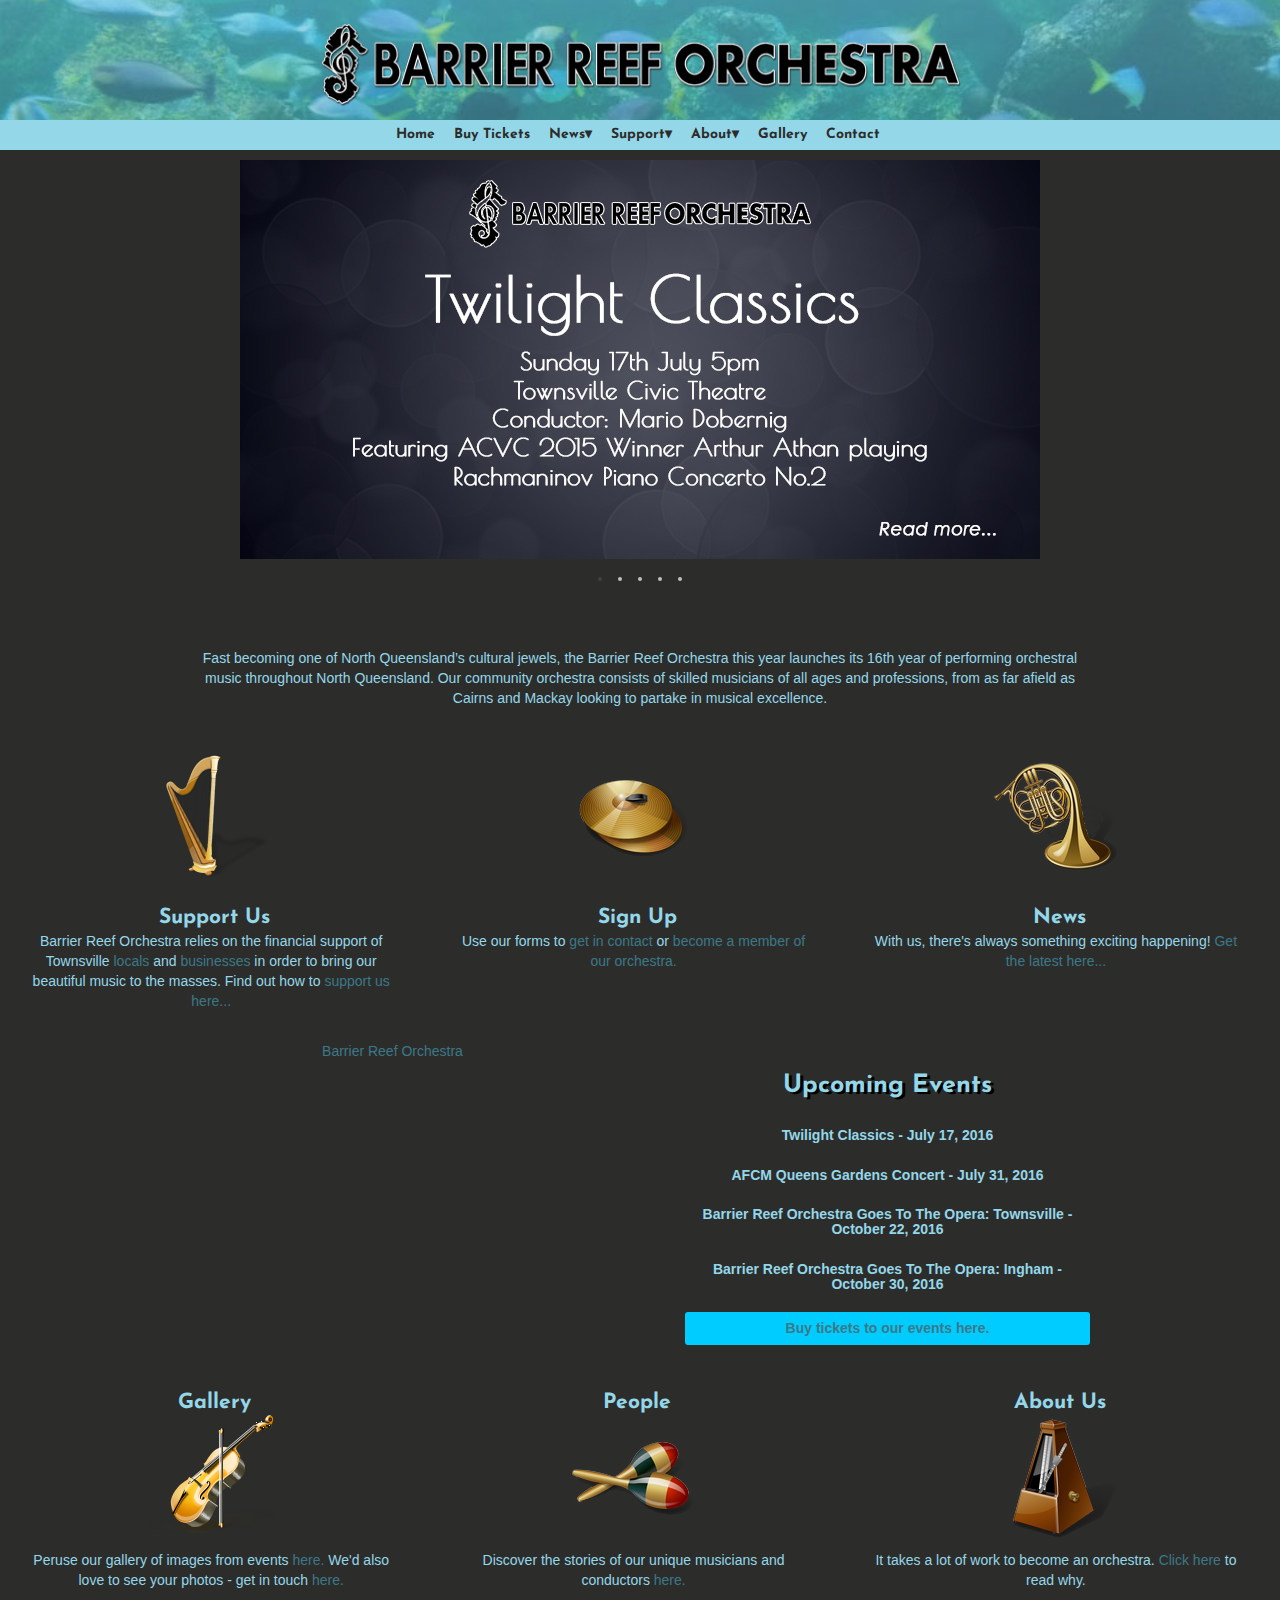
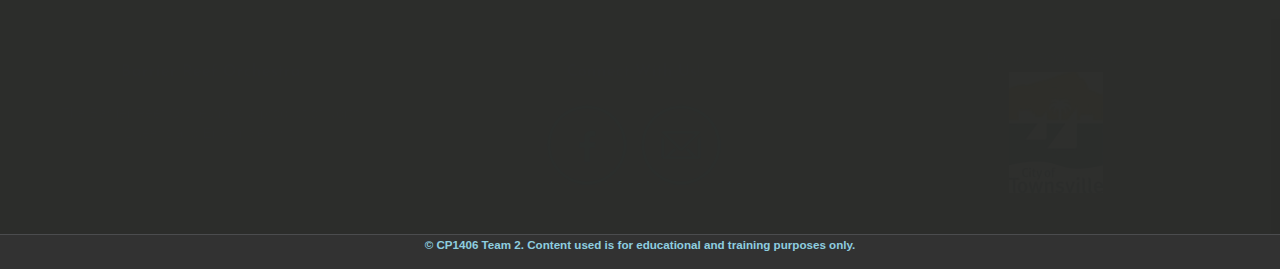
<file: index.html>
<!DOCTYPE html>
<html xmlns="http://www.w3.org/1999/xhtml">

<!-- Begin head  -->
<head>
<meta http-equiv="Content-Type" content="text/html; charset=utf-8" />
<meta name="viewport" content="width=device-width, initial-scale=1.0" />
<title>Barrier Reef Orchestra: Home</title>

<!-- Begin stylesheets -->
<link rel="stylesheet" href="js/blueberry.css" />
<style type="text/css"></style>
<link rel="stylesheet" href="styles.css" />
<style type="text/css"></style>
<link rel="stylesheet" href="layout.css" />
<style type="text/css"></style>
<!-- End stylesheets -->

<!-- Begin scripts -->
<script src="js/jquery-2.2.3.min.js" type="text/javascript"></script>
<script src="js/jquery.blueberry.js" type="text/javascript"></script>
<script type="text/javascript">
$(window).load(function() {
	$('.blueberry').blueberry();
});
</script>
<!-- End scripts -->

</head>
<!-- End head  -->

<!-- Begin body -->
<body>

<!-- Begin header -->
<div id="header"><a href="#" id="logo"></a></div>
<!-- End header --> 

<!-- Begin navigation bar -->
<div id="nav"> <span class="nav-btn"></span>
  <ul class="nav">
    <li><a href="index.html">Home</a></li>
    <li><a href="https://whatson.townsville.qld.gov.au/categories/ticketshop" target="_blank">Buy Tickets</a></li>
    <li><a class="has-sub">News&#x25BE;</a>
      <ul>
        <li><a href="news.html">Upcoming Events</a></li>
        <li><a href="news.html#past_events">Past Events</a></li>
        <li><a href="news.html#presidents_report">President's Report</a></li>
        <li><a href="news.html#newsletters">Newsletters</a></li>
      </ul>
    </li>
    <li><a class="has-sub">Support&#x25BE;</a>
      <ul>
        <li><a href="supporters.html#you_can_help">Become A Donor</a></li>
        <li><a href="supporters.html#benefactors">Our Benefactors</a></li>
        <li><a href="supporters.html#sponsors">Our Sponsors</a></li>
        <li><a href="membership.html">Join Our Orchestra</a></li>
      </ul>
    </li>
    <li><a class="has-sub">About&#x25BE;</a>
      <ul>
        <li><a href="people.html#special_guests">Special Guests</a></li>
        <li><a href="people.html#life_members">Life Members</a></li>
        <li><a href="about.html#history">History</a></li>
        <li><a href="about.html#committee">Committee</a></li>
        <li><a href="about.html#rules">Rules</a></li>
        <li><a href="about.html#repertoire">Repertoire</a></li>
      </ul>
    </li>
    <li><a href="gallery.html">Gallery</a></li>
    <li><a href="contact.html">Contact</a></li>
    <li>
      <div class="fb-like" data-href="https://developers.facebook.com/docs/plugins/" data-layout="button" data-action="like" data-show-faces="true" data-share="false"></div>
    </li>
  </ul>
</div>
<script type="text/javascript">
$('.has-sub').click( function(e) {
    e.preventDefault();
    $(this).parent().toggleClass('tap');
});
$('span.nav-btn').click(function () {
	$('ul.nav').toggle();
});
$(window).resize(function () {
	if ( $(window).width() > 478 ) {
		$('ul.nav').removeAttr('style');
	}
});
</script>

<!-- Begin Facebook js code -->
<div id="fb-root"></div>
<script>(function(d, s, id) {
  var js, fjs = d.getElementsByTagName(s)[0];
  if (d.getElementById(id)) return;
  js = d.createElement(s); js.id = id;
  js.src = "//connect.facebook.net/en_GB/sdk.js#xfbml=1&version=v2.6";
  fjs.parentNode.insertBefore(js, fjs);
}(document, 'script', 'facebook-jssdk'));</script>
<!-- End Facebook js code --> 

<!-- End navigation bar --> 

<!-- Begin slider -->
<div id="doc">
  <div id="content">
    <div class="blueberry">
      <ul class="slides">
        <li><a href="https://whatson.townsville.qld.gov.au/categories/ticketshop" target="_blank"><img src="images/slider6.jpg" alt="Twilight Classics Advertisement" /></a></li>
        <li><img src="images/slider2.jpg" alt="Image of orchestra conductor"/></li>
        <li><a href="supporters.html"><img src="images/slider7.jpg" alt="Thank You For Your Support"/></a></li>
        <li><img src="images/slider4.jpg" alt="Image of orchestra" /></li>
        <li><a href="news.html"><img src="images/slider5.jpg" alt="Introducing Bronwynn Douglass"/></a></li>
      </ul>
    </div>
  </div>
</div>
<!-- End slider -->
<div class="centered_div">
<p>Fast becoming one of North Queensland’s cultural jewels, the Barrier Reef Orchestra this year launches its 16th year of performing orchestral music throughout North Queensland. Our community orchestra consists of skilled musicians of all ages and professions, from as far afield as Cairns and Mackay looking to partake in musical excellence.</p>
</div>

<!-- Begin first section -->
<div class="section"> <img src="images/harp.png" alt="Harp" /> <!-- image obtained from https://www.iconfinder.com/Eggsplode -->
  <h2>Support Us</h2>
  <p>Barrier Reef Orchestra relies on the financial support of Townsville <a href="supporters.html#benefactors">locals</a> and <a href="supporters.html#sponsors">businesses</a> in order to bring our beautiful music to the masses. Find out how to <a href="supporters.html">support us here...</a></p>
</div>
<div class="section"> <img src="images/cymbals.png" alt="Cymbals" /> <!-- image obtained from https://www.iconfinder.com/Eggsplode -->
  <h2>Sign Up</h2>
  <p>Use our forms to <a href="contact.html">get in contact</a> or <a href="membership.html">become a member of our orchestra.</a></p>
</div>
<div class="section"> <img src="images/horn.png" alt="Horn" /> <!-- image obtained from https://www.iconfinder.com/Eggsplode -->
  <h2>News</h2>
  <p>With us, there's always something exciting happening! <a href="news.html">Get the latest here...</a></p>
</div>
<!-- End first section -->

<div class="clear"></div>

<!-- Begin second section -->
<div class="main"> 
 <div class="aside">
    <div class="fb-page" data-href="https://www.facebook.com/nqorchestra/" data-tabs="timeline" data-width="478" data-small-header="false" data-adapt-container-width="true" data-hide-cover="false" data-show-facepile="true">
      <div class="fb-xfbml-parse-ignore">
        <blockquote cite="https://www.facebook.com/nqorchestra/"> <a href="https://www.facebook.com/nqorchestra/">Barrier Reef Orchestra</a></blockquote>
      </div>
    </div>
  </div>
  <div class="article">
    <h1>Upcoming Events</h1>
    <ul class="events">
      <li>
        <h4>Twilight Classics - July 17, 2016</h4>
      </li>
      <li></li>
      <li>
        <h4>AFCM Queens Gardens Concert - July 31, 2016</h4>
      </li>
      <li></li>
      <li>
        <h4>Barrier Reef Orchestra Goes To The Opera: Townsville - October 22, 2016</h4>
      </li>
      <li></li>
      <li>
        <h4>Barrier Reef Orchestra Goes To The Opera: Ingham - October 30, 2016</h4>
      </li>
      <li></li>
      <li>
        <div class="block_text">
          <h4><a href="https://whatson.townsville.qld.gov.au/categories/ticketshop">Buy tickets to our events here.</a></h4>
        </div>
      </li>
    </ul>
  </div>
</div>
<!-- End second section -->

<div class="clear"></div>

<!-- Begin third section -->
<div class="section">
  <h2>Gallery</h2>
  <img src="images/violin.png" alt="Violin" /> <!-- image obtained from https://www.iconfinder.com/Eggsplode -->
  <p>Peruse our gallery of images from events <a href="gallery.html">here.</a> We'd also love to see your photos - get in touch <a href="contact.html">here.</a></p>
</div>
<div class="section">
  <h2>People</h2>
  <img src="images/maracas.png" alt="Maracas" /> <!-- image obtained from https://www.iconfinder.com/Eggsplode -->
  <p>Discover the stories of our unique musicians and conductors <a href="people.html">here.</a></p>
</div>
<div class="section">
  <h2>About Us</h2>
  <img src="images/metronome.png" alt="Metronome" /> <!-- image obtained from https://www.iconfinder.com/Eggsplode -->
  <p>It takes a lot of work to become an orchestra. <a href="about.html">Click here</a> to read why.</p>
</div>
<!-- End third section --> 

<!-- Begin Footer -->
<div class="footer">
  <div class="section">
    <h3><b>Barrier Reef Orchestra</b></h3>
    <p>The Barrier Reef Orchestra is a product of North Queensland Ensembles Inc.<br/>
    </p>
  </div>
  <div class="section">
    <h3>Connect With Us!</h3>
    <ul class="social">
      <li><a href="https://www.facebook.com/nqorchestra/"><img src="images/facebook.png" alt="Facebook" /></a></li>
      <!-- image obtained from https://www.iconfinder.com/Eggsplode -->
      <li><a href="mailto:brotownsville@gmail.com?subject=Website%20Enquiry"><img src="images/mail.png" alt="email" /></a></li>
      <!-- image obtained from https://www.iconfinder.com/Eggsplode -->
    </ul>
  </div>
  <div class="section">
    <p>Proudly Sponsored by</p>
    <a href="https://www.townsville.qld.gov.au/"><img src="images/tcc_logo.jpg" alt="Townsville City Council"/></a> </div>
</div>
<div class="footer_second">
  <h5>&copy; CP1406 Team 2. Content used is for educational and training purposes only.</h5>

</div>
<!-- End Footer --> 
<a href="#" class="back-to-top">Back to Top</a>
<script>
	$(document).ready(function() {
		// Show or hide the sticky footer button
		$(window).scroll(function() {
			if ($(this).scrollTop() > 200) {
				$('.back-to-top').fadeIn(200);
			} else {
				$('.back-to-top').fadeOut(200);
			}
		});
		
		// Animate the scroll to top
		$('.back-to-top').click(function(event) {
			event.preventDefault();
			
			$('html, body').animate({scrollTop: 0}, 300)
		})
	});
</script>
</body>
<!-- End body -->

</html>
</file>
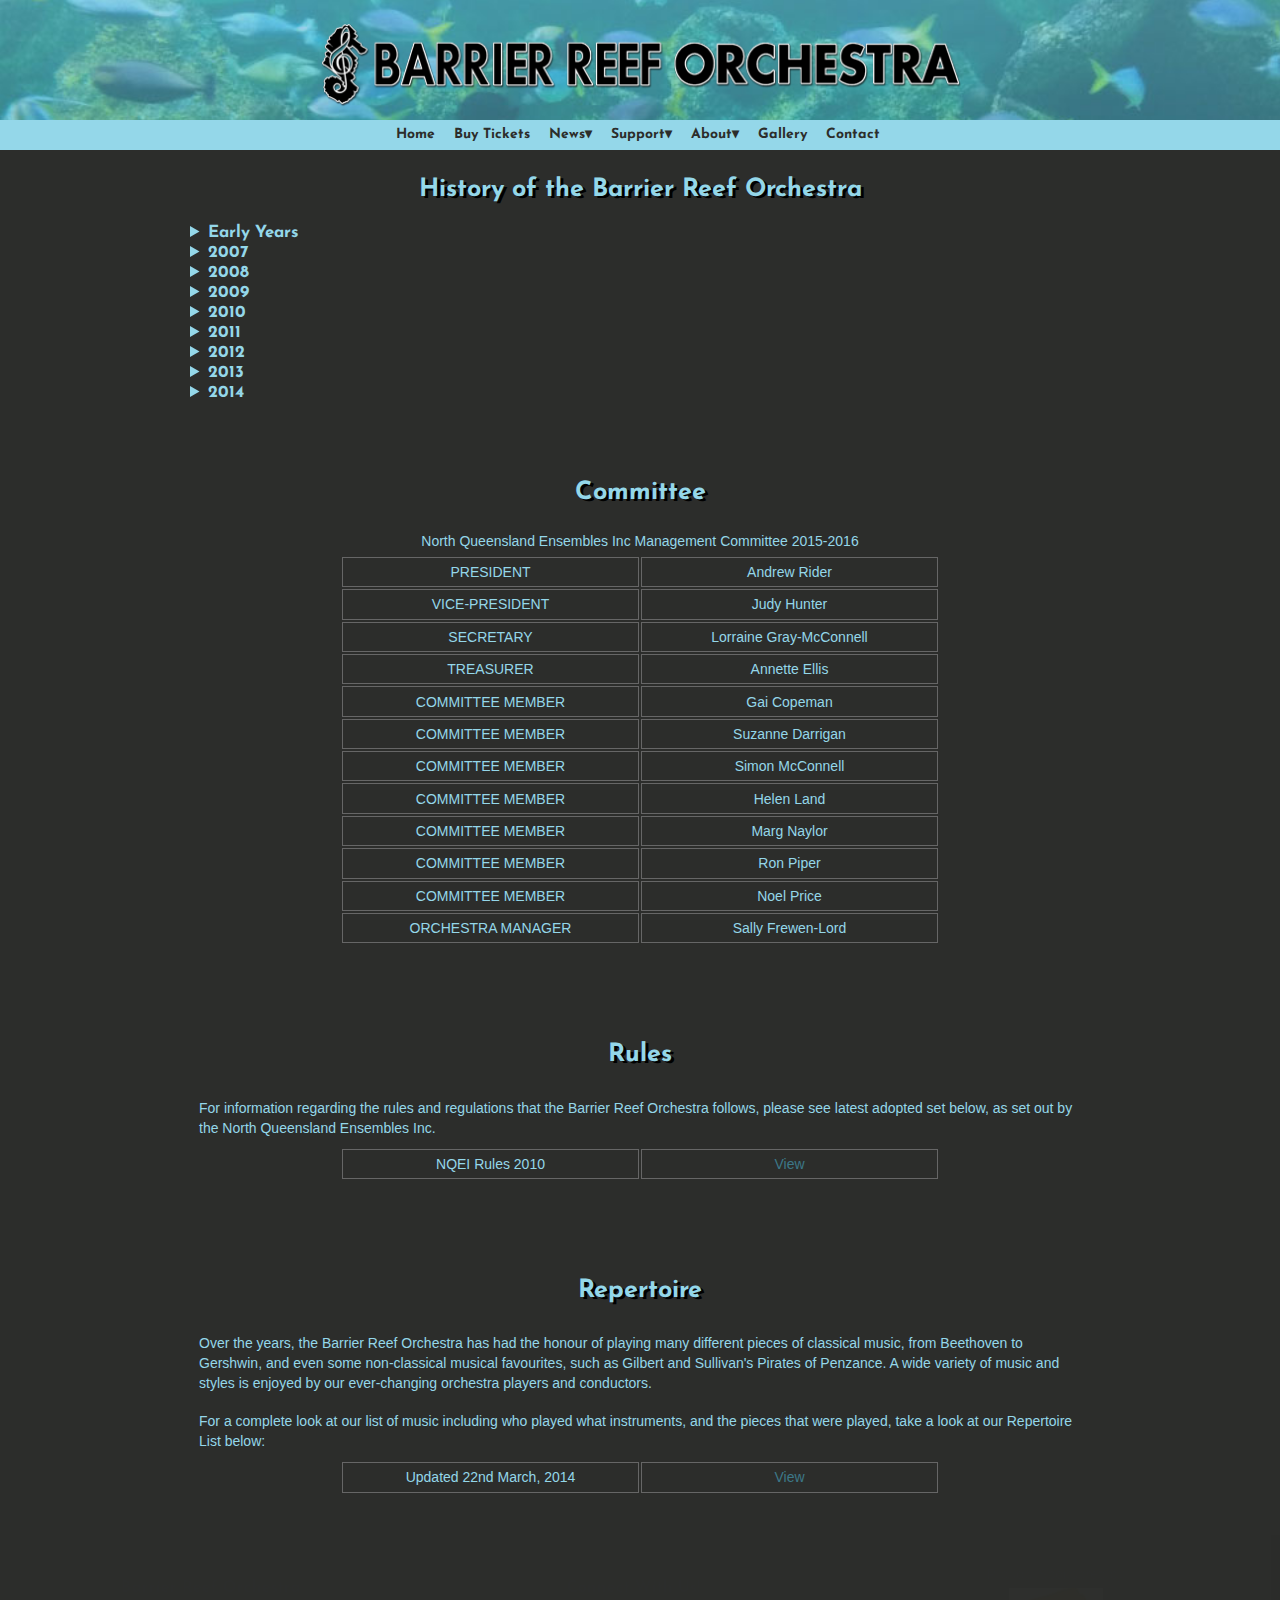
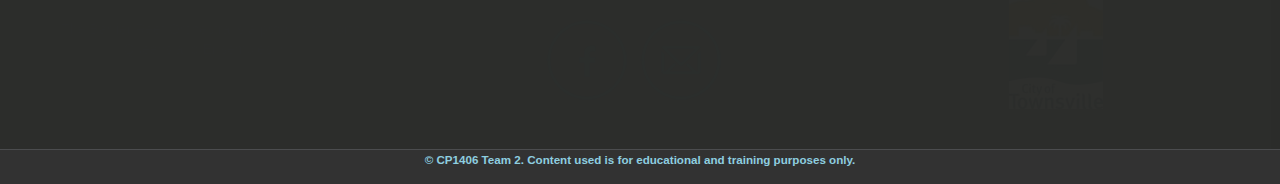
<file: about.html>
<!DOCTYPE html>
<html xmlns="http://www.w3.org/1999/xhtml">

<!-- Begin head  -->
<head>
<meta http-equiv="Content-Type" content="text/html; charset=utf-8" />
<meta name="viewport" content="width=device-width, initial-scale=1.0" />

<title>Barrier Reef Orchestra: About Us</title>

<!-- Begin stylesheets -->
<link rel="stylesheet" href="styles.css" /><style type="text/css"></style>
<link rel="stylesheet" href="layout.css" /><style type="text/css"></style>
<!-- End stylesheets -->

<!-- Begin scripts -->
<script src="js/jquery-2.2.3.min.js" type="text/javascript"></script>

<!-- Begin Facebook js code -->
<div id="fb-root"></div>
<script>(function(d, s, id) {
  var js, fjs = d.getElementsByTagName(s)[0];
  if (d.getElementById(id)) return;
  js = d.createElement(s); js.id = id;
  js.src = "//connect.facebook.net/en_GB/sdk.js#xfbml=1&version=v2.6";
  fjs.parentNode.insertBefore(js, fjs);
}(document, 'script', 'facebook-jssdk'));</script>
<!-- End Facebook js code --> 

<!-- End scripts -->

</head>
<!-- End head  -->

<!-- Begin body -->
<body>

<!-- Begin header -->
	<div id="header">
    	<a href="index.html" id="logo"></a>
    </div>
<!-- End header -->

<!-- Begin navigation bar -->
<div id="nav"> <span class="nav-btn"></span>
  <ul class="nav">
    <li><a href="index.html">Home</a></li>
    <li><a href="https://whatson.townsville.qld.gov.au/categories/ticketshop" target="_blank">Buy Tickets</a></li>
    <li><a class="has-sub">News&#x25BE;</a>
      <ul>
        <li><a href="news.html">Upcoming Events</a></li>
        <li><a href="news.html#past_events">Past Events</a></li>
        <li><a href="news.html#presidents_report">President's Report</a></li>
        <li><a href="news.html#newsletters">Newsletters</a></li>
      </ul>
    </li>
    <li><a class="has-sub">Support&#x25BE;</a>
      <ul>
        <li><a href="supporters.html#you_can_help">Become A Donor</a></li>
        <li><a href="supporters.html#benefactors">Our Benefactors</a></li>
        <li><a href="supporters.html#sponsors">Our Sponsors</a></li>
        <li><a href="membership.html">Join Our Orchestra</a></li>
      </ul>
    </li>
    <li><a class="has-sub">About&#x25BE;</a>
      <ul>
        <li><a href="people.html#special_guests">Special Guests</a></li>
        <li><a href="people.html#life_members">Life Members</a></li>
        <li><a href="about.html#history">History</a></li>
        <li><a href="about.html#committee">Committee</a></li>
        <li><a href="about.html#rules">Rules</a></li>
        <li><a href="about.html#repertoire">Repertoire</a></li>
      </ul>
    </li>
    <li><a href="gallery.html">Gallery</a></li>
    <li><a href="contact.html">Contact</a></li>
    <li>
      <div class="fb-like" data-href="https://developers.facebook.com/docs/plugins/" data-layout="button" data-action="like" data-show-faces="true" data-share="false"></div>
    </li>
  </ul>
</div>
<script type="text/javascript">
$('.has-sub').click( function(e) {
    e.preventDefault();
    $(this).parent().toggleClass('tap');
});
$('span.nav-btn').click(function () {
	$('ul.nav').toggle();
});
$(window).resize(function () {
	if ( $(window).width() > 478 ) {
		$('ul.nav').removeAttr('style');
	}
});
</script> 
<!-- End navigation bar -->

<!-- Begin section one -->
<span class="anchor" id="history"></span>
<div class="main">
<h1>History of the Barrier Reef Orchestra</h1>

<details>
<summary>Early Years</summary>
<p>Over a two-year period in the late nineties, Townsville musicians, arts workers and a group of people who had a love for music realised the potential for developing a community-based Orchestra — one that would flourish and become an integral part of the City’s cultural life.</p> 
<p>In 2000 to ‘test’ the viability of establishing an Orchestra a weekend workshop was arranged and musicians were invited to participate under the baton of Richard McIntyre, Senior Lecturer at the Canberra School of Music and the result — the Barrier Reef Orchestra was born. 
During the past few years, the Orchestra has performed with the comedy-duo <a href="http://www.standup.com.au/comedian/scared-weird-little-guys">Scared Weird Little Guys in Score,</a>, Townsville City Council’s Last Night of the Proms and A Christmas Carol. In 2003 the Council’s centenary year the Orchestra took part in Encore, as well as playing a major role in the Townsville Civic Theatre’s 25th Anniversary productions of Noye’s Fludde and Carmina Burana.</p>
<p>In a typical year the Barrier Reef Orchestra, under the auspices of North Queensland Ensembles Inc, performs three times generally with a guest conductor and occasionally with other performing groups. Smaller ensembles, all utilising players from the Orchestra, regularly give concerts — Orpheus Strings, Pandanus Winds, Kingfisher Trio, Centenary Concert Band and the Barrier Reef Chamber Orchestra. In 2004, the Orchestra presented its first subscription series of three concerts receiving sponsorship from Queensland Nickel – Yabulu.</p>
<p>The high standard is due in no small measure to the guidance and inspiration of our founding Patron, Professor John Hopkins OBE and conductor Richard McIntyre OAM.</p>
<p>In 2006 the orchestra became a truly North Queensland orchestra when in March a number of string players from Cairns travelled to Townsville to rehearse under Professor Hopkins for the planned Tchaikovsky concert. Unfortunately, the interruption of Cyclone Larry prevented the repeat performance scheduled for Cairns.</p>
<p>The final concert for 2006 , ‘Amadeus’, celebrated the life of this great composer in his 250th anniversary year. The Barrier Reef Orchestra could think of no better way in which to celebrate their sixth anniversary!</p>
</details>

<details>
<summary>2007</summary>
<p>In 2007 BRO performed the Beethoven Triple Concerto with visiting <a href="http://www.seraphimtrio.com/2016">Seraphim Trio</a> from Melbourne. The orchestra repeated the concert in Cairns with no Cyclone Larry this time!</p>
<p>A string ensemble drawn from the larger orchestra was invited by Piers Lane the new Director of the AFCM, to perform for the first time in the Australian Festival of <a href="http://www.afcm.com.au/">Australian Festival of Chamber Music,</a> accompanying Australian Opera Baritone Peter Coleman-Wright, a very successful concert.</p>
<p>The Governor of Queensland became the patron of the Orchestra joining the founding patron Professor John Hopkins to inspire the further development of the orchestra and the year culminated in a sell out concert featuring James Morrison, conductor Sean O"Boyle, jazz vocalist Emma Pask and a collaboration with Townsville Brass and the rythym section from the amazing <a href="https://qmf.org.au/artists/1rar-army-band/">1 RAR Band.</a> The event of the year!</p>
</details>

<details>
<summary>2008</summary>
<p>In 2008 this last concert generated an award from the Townsville City Council as "Best Musical Event 2007" and after a mammoth launch at the Townsville City CouncilChambers the year began with a concert under the baton of visiting UK conductor Mark Eager. This was a collaboration with a combined High Schools orchestra and demonstrated the depth of musical talent flowing up from the district's excellent Instrumental Music programs. The concert culminated in BRO combining with the high school orchestra for a stirring 1812 Overture!</p>
<p>Then followed a terrific concert featuring Matthew Rigby, the 2007 winner of the North Queensland Concerto and Vocal Competition, conducted by John Hopkins OBE, continuing a fruitful collboration promoting young rising musicians.</p>
<p>This was closely followed by a 2008 performance at the AFCM with the orchestra ensemble playing a Carl Vine composition "The Battlers" which was conducted by the composer.</p>
<p>Also at this occasion the orchestra accompanied Innisfail-born, London-based concert pianist Piers Lane. The orchestra greatly appreciates such opportunities to perform alongside such inspiring artists.</p>
<p>Conductor Richard McIntyre returned with rising Oboist Megan Billing and BRO to perform in Slavonic Swoon, featuring works by Dvorak, Smetana and Martinu.</p>
<p>2008 culminated in the return of Sean O'Boyle who brought with him James Morrison, Emma Pask and Catherine Lynagh (Qld Piano Competition winner) and another collaboration with 1RAR musicians.</p> 
</details>

<details>
<summary>2009</summary>
<p>The Barrier Reef Orchestra proudly announced that Her Excellency, the Governor of Queensland Penelope Wensley agreed to be patron of our orchestra.</p><p>2009 was a year of highs and lows for the Barrier Reef Orchestra... Our first concert in March was conducted by Richard McIntyre but we had pre-concert drama as our soloist had to retire due to injury. We fortunately were able to get Marcus Stocker at the last minute to play the Dvorak concerto. The program of Dvorak and Sibelius challenged the orchestra but the challenge and drama became greater due to the failure of the airconditioning at Riverway.</p>
<p>With the venue getting hotter and hotter during rehearsal we had to decide whether to go ahead or cancel the event. We decided to go ahead and most of our loyal audience stayed with us but it was hard going. Rick who is from cold Canberra certainly got a feel of the tropics that night as did everyone that attended.</p>
<p>Our mid year concert had to be cancelled due to the majority of the orchestra going away for a music camp. Very few cities the size of Townsville attempt to produce an orchestra and while Townsville is musically very strong we certainly stretched the music fraternity too far at that time.</p>
<p>Our October concert was to feature Ji Won Kim who had won the previous Australian Vocal and Concerto Competition here in Townsville. However, her blossoming career had her overseas at the time, and made her unavailable for that concert. She has since gone on to win the ABC’s Young Performer of the Year Award. We now look forward to hearing her play in our next concert in March 2010.</p>
<p>Our guest conductor Sean O’Boyle knew the perfect singers to do a “Last Night at the Proms” concert. This concert was a great success! It featured the Townsville Oratorio Choir, the full orchestra, Sean O’Boyle conducting and also included guest piper, Ray Sutton, guest tenor, Gregory Moore and Canadian soprano, Suzanne Kompass at the Civic Theatre.</p>
</details>

<details>
<summary>2010</summary>
<p>As promised, Ji Won Kim duly performed in our March Concert Romantic Interludes at the Riverway Arts Centre. This well attended concert featured Beethoven Violin Concerto with Ji Won giving a stunning performance. The concert also included Schubert’s Rosamunde Overture and the “unfinished” Symphony No. 8 by Schubert. Conductor was Professor John Hopkins.</p>
<p>The string section of the Orchestra played at our major sponsor Queensland Nickel’s Open Day in May.</p>
<p>In July we celebrated our 10th anniversary with a concert conducted by Richard McIntyre who also conducted the first Barrier Reef Orchestra ten years ago. This was an afternoon tea concert with table settings of ten at Jupiters Hotel Ballroom with high tea served at interval. It was a mixed program intended to suit the occasion with two pieces repeated from the first concert and highlighting the talents of nine local musicians as soloists including John Coulton from London on trumpet (but as an ex Pimlico High Student still counted as local). This concert was extremely well received and also included the distribution of the newly published 10 year commemorative history of the Orchestra prepared by Jean Dartnall.</p>
<p>Our October concert featured the 2009 Australian Concerto and Vocal Competition winner Rebecca Chan. It was held at Dancenorth Studio with Professor John Hopkins conducting. Rebecca gave a memorable performance of Mozart Violin Concerto No. 4 and Vaughn Williams Lark Assending. The concert was at 5:00pm and titled Twilight Classics with a varied program including Delibes, Elgar and Grainger. An end of year BBQ followed for members and guests. As special guest performers we also had Pimlico Chamber Strings who gave a short recital which demonstrated the talents that won them the Queensland Fanfare Award for 2010.</p>
</details>

<details>
<summary>2011</summary>
<p>We have had a notable and rewarding year which saw the Orchestra include other arts groups to great advantage – three choirs, 1RAR Band and Townsville <a href="http://www.cinemagroup.org.au/">Townsville Cinema Group</a> were all involved with us this year. The three concerts attracted a total of 1,457 patrons and two were full houses.</p>
<p>On Tuesday, 16th August the great Beethoven 9th Symphony was played at Townsville Civic Theatre with Conductor David Lawrence and soloists from Brisbane and Mackay and the Spirit of the Voice Choir. A full house and a standing ovation. The young choristers of Allegretto choirs provided an entertaining first half before many proud parents and a receptive audience, this concert was however all about Beethoven’s 9th and under the enthusiastic, at times athletic, leadership of British Conductor David Lawrence the orchestra, soloists and the choir gave a dramatic performance.</p>
<p>The concert was a major musical and logistical challenge presenting this great work for the first time in Townsville (probably for the first time anywhere in regional Australia). The concert attracted both new audience and new orchestra members and was a greatly rewarding experience for performers and audience alike. It also won the 2011 Performance of the Year trophy at the Townsville City Council Arts Awards.</p>
<p>Our final concert had the Barrier Reef Orchestra Going to the Movies at Riverway Arts Centre. Orchestra Manager, Andrew Ryder was the originator and Conductor and it featured members of the 1 RAR Band and visual images were organised by Townsville Cinema Group.</p>
<p>A concert with a difference – performed in semi- darkness with both still and moving images projected to accompany the varied program of familiar and memorable movie music. Gabriel’s Oboe was a highlight as was the classic Tom and Jerry cartoon. A very well received concert, also one that drew many new faces.</p>
<p>March this year had a Russian theme and the sold out concert at Riverway was conducted by our artistic patron, Richard McIntyre and featured 2011 Australian Concerto and Vocal Competition winner Edwina George playing the Prokofiev Violin Concerto No. 2. It also had a small harp solo played by a special guest and international harpist Sebastien Lipman in the Nutcraker Suite by Tchaikovsky.</p>
<p>A bonus concert was a recent as this last week when the Orchestra played the 1812 Overture at the Kapyong Day Official Parade along with the 1RAR Band and live cannons at Lavarack Barracks.</p>
<p>In 2010 we appointed a paid part time manager; this has now run for two years and has proven most beneficial. Our first manager Andrew Ryder resigned after the October concert due to other work commitments and he has been replaced by Sally Frewen-Lord. I wish to thank Andrew for his great contribution to the year’s success.</p>
<p>Our publicity has improved over the year with both the presentation and numbers of posters and banners increasing. The use of reuseable banners re-branded for each concert is proving to be a big saving. Another advance in 2011 was the acquisition of music scores and parts for a BRO repertoire. When these pieces can be included in the rehearsal schedule we will have the ability to fill unforeseen performance opportunities on quite short notice.</p>
<p>Sponsorship support in 2011 was excellent and combined with good box office numbers has enabled us to further build up our cash reserves which two years ago were dangerously low.</p>
<p>Queensland Nickle, Townsville City Council and the Wheeler Family Charitable Gift Fund have all continued their generous support of our core activities in 2011. Council funding was changed from an annual funding to a 3 year agreement.</p>
<p>Two concerts this year had “concert sponsors”. RACQ sponsored the Beethoven 9th Symphony concert and RSL N.Q. District the Barrier Reef Orchestra Goes to the Movies concert. In both cases the respective organisation’s members received concession admission prices as part of the arrangement.</p>
<p>We were also supported during the year with cash or in kind assistance from Kowari Motors, Signs of Excellence, ASAP Printers, Sturt Business Centre, The Keyboard Shop and Pimlico State High School.</p>
<p>Grants were received from RADF and the Breakwater Island Casino Community Benefit Fund – as well as the repertoire music mentioned before, the Orchestra now have six adjustable cello chairs. Our sincere thanks go to all of our sponsors and we look forward to their continuing support.</p>
</details>

<details>
<summary>2012</summary> 
<p>2012 was a very successful year for the orchestra. We presented three concerts, one at Riverway Arts Centre and two at the Civic Theatre. Each was well received and well patronized – a total of 1,434 patrons between the three concerts. Not only is our audience increasing but so also is the orchestra itself – we have many new players and numbered 65 or more musicians on stage at each concert. Our general membership is also increasing and perhaps reflecting this trend (and the increasing workload) we now have an enthusiastic management committee that is twelve strong.</p>
<p>The 2012 concert season was very varied. The March concert was conducted by our artistic director Richard McIntyre and was Russian themed – Prokopiev, Rimsky-Korsakov and Tchaikovsky. It featured Edwina George – the 2011 Australian Concerto and Vocal Competition winner as violin soloist and we also had Sebastien Lipman from Brisbane on harp.</p>
<p>In August we had our first concert with Mario Dobernig conducting. Mario has been rehearsing the orchestra for the last couple of days and will conduct the coming March concert and also the two musical interludes which we have for you today.</p>
<p>The concert last August featured Beethoven’s Emperor Concerto with Raymond Yong on piano and also the New World Symphony. It was an excellent performance, very well received by the audience who insisted on an encore.</p>
<p>The November concert was James Morrison Latin Fiesta. This concert was dreamed up by James Morrison and conductor Sean O’Boyle but is reworked for each performance and had previously been performed with the Queensland, Tasmanian and West Australian Orchestras. Our performance is the only one with a community orchestra. The concert was great fun for both the orchestra and the large audience. It was also particularly pleasing to welcome ten members of 1RAR band who joined us as musical partners in this performance.</p>
</details>

<details>
<summary>2013</summary> 
<p>In 2013 we staged three successful concerts with a total audience of 1200 patrons. In March the “Works of Art” concert was a sellout at Riverway. Mussorgsky, Strauss and Haydn with conductor Mario Dobernig was well received by an appreciative audience.</p> 
<p>In August we had the well named “Contrasts” concert with conductor Raymond Yong and a program varying from Beethoven to Sculthorpe and featuring Elgar’s Cello Concerto with Australian Concerto and Vocal Competition winner Yoshika Masuda. This concert was also presented at the Burdekin Theatre, our first performance at another centre for many years. The concert was also notable for our collaboration with Umbrella Studio and ABC Open which resulted in a photo artists group forming to produce a video of images to accompany Schulthorpe’s Mangrove.</p>
<p>We provided an ensemble to play at Anzac Park in September as part of the Bandstand Centenary event and then in October we presented Hats off to Gilbert and Sullivan. This was a quite demanding production devised and conducted by Richard McIntyre and involved 80 singers from North Queensland Opera and Music Theatre and Townsville Choral Society. The chorus combined with a sizable orchestra well and truly filled the Civic stage for what was essentially a Gilbert and Sullivan tribute show featuring excerpts from three operettas tied together by a narrator.</p>
<p>2013 saw us maintain our membership numbers and our financial position remained strong. We cover approximately 60% of our expenditure from box office income (which is considered to be very good by not-for-profit arts organisation standards) and the remainder is covered by grants, sponsorship and philanthropy.</p>
<p>Townsville City Council continues to be our principal sponsor with a generous grant that covers our on-going core operational expenses. The Wheeler Family Charitable Gift Fund has also continued its strong support and it was pleasing to welcome Wilmar Sugar as a new sponsor in 2013. Wilmar are supporting us in our Burdekin performance initiative. Great in-kind support has continued from Sturt Business Centre, ASAP Printers, Signs of Excellence and the Australian Concerto and Vocal Competition.</p>
<p>A new fund raising approach in 2013 was our Benefactors appeal. This has had a good start with 17 benefactors currently enrolled and the first renewals about to commence. I believe this particular avenue of fund raising will strengthen over time and prove to be a very reliable source of income provided it is proactively managed.</p>
<p>2013 saw our first encouragement awards. Two young orchestra members – Craig Land and Lexie Gorton – each received a well deserved $500 award in recognition of their enthusiastic participation in the orchestra and their musical development. I am pleased that the committee is continuing the encouragement awards in 2014.</p> 
</details>

<details>
<summary>2014</summary> 
<p>In 2013 we staged three successful concerts with a total audience of 1200 patrons.</p>
<p>In March the “Works of Art” concert was a sellout at Riverway. Mussorgsky, Strauss and Haydn with conductor Mario Dobernig was well received by an appreciative audience.</p>
<p>In August we had the well named “Contrasts” concert with conductor Raymond Yong and a program varying from Beethoven to Sculthorpe and featuring Elgar’s Cello Concerto with Australian Concerto and Vocal Competition winner Yoshika Masuda. This concert was also presented at the Burdekin Theatre, our first performance at another centre for many years. The concert was also notable for our collaboration with Umbrella Studio and ABC Open which resulted in a photo artists group forming to produce a video of images to accompany Schulthorpe’s Mangrove.</p>
<p>We provided an ensemble to play at Anzac Park in September as part of the Bandstand Centenary event and then in October we presented Hats off to Gilbert and Sullivan. This was a quite demanding production devised and conducted by Richard McIntyre and involved 80 singers from North Queensland Opera and Music Theatre and Townsville Choral Society. The chorus combined with a sizable orchestra well and truly filled the Civic stage for what was essentially a Gilbert and Sullivan tribute show featuring excerpts from three operettas tied together by a narrator.</p>
<p>2013 saw us maintain our membership numbers and our financial position remained strong. We cover approximately 60% of our expenditure from box office income (which is considered to be very good by not-for-profit arts organisation standards) and the remainder is covered by grants, sponsorship and philanthropy.</p>
<p>Townsville City Council continues to be our principal sponsor with a generous grant that covers our on-going core operational expenses. The Wheeler Family Charitable Gift Fund has also continued its strong support and it was pleasing to welcome Wilmar Sugar as a new sponsor in 2013. Wilmar are supporting us in our Burdekin performance initiative. Great in-kind support has continued from Sturt Business Centre, ASAP Printers, Signs of Excellence and the Australian Concerto and Vocal Competition.</p>
<p>A new fund raising approach in 2013 was our Benefactors appeal. This has had a good start with 17 benefactors currently enrolled and the first renewals about to commence. I believe this particular avenue of fund raising will strengthen over time and prove to be a very reliable source of income provided it is proactively managed.</p>
<p>2013 saw our first encouragement awards. Two young orchestra members – Craig Land and Lexie Gorton – each received a well deserved $500 award in recognition of their enthusiastic participation in the orchestra and their musical development. I am pleased that the committee is continuing the encouragement awards in 2014.</p>
<p>I would like to thank all the players who together produced such excellent performances in 2013. Our audience is growing and the quality of our concerts is certainly one of the reasons for this. I would also like to acknowledge the hard working committee who do so much behind the scenes. Particular thanks are due to Alan Nixon who is now retiring after seven years as Secretary and to Annette Ellis who has been Treasurer for seven years and is continuing in that position. Special mention must also be made of Stephen Frewen-Lord’s continuing role as Concert Master and the tireless efforts of several rehearsal conductors.</p>
<p>As I am now retiring as President this is my last report. Over the last five years it has been gratifying to see the Barrier Reef Orchestra make considerable progress. In 2009 the orchestra was in the doldrums. It was drawing an audience of 150 or less, had less than $10,000 in cash reserves and performed as an orchestra of about 40 players. In fact the mid year concert in 2009 was cancelled because we simply could not muster the players required for the concert program. We are now drawing a audience of 300 to 400 if not more, have cash reserves around $70,000 and field an orchestra of 60 to 70 players, depending on the program. We have also had a paid manager for several years and our current manager Sally Frewen-Lord has achieved organisational wonders. This transformation has occurred only because of the great effort that has been put in over years by managers, members both playing and non-playing, by committee members and by sponsors, supporters and philanthropists, so it is very much a team effort.</p>
<p>I am confident that this enthusiasm and support will continue under Andrew Ryder’s presidency and the orchestra will retain and enhance its position as one of the leading organizations in Townsville’s arts community.</p>
</details>

</div>
<!-- End section one -->

<div class="clear"></div>

<!-- Begin section two -->
<span class="anchor" id="committee"></span>
<div class="main">
<h1>Committee</h1>
<table class="bordered_table">
	<caption>North Queensland Ensembles Inc Management Committee 2015-2016</caption>
  <tr>
    <td>PRESIDENT</td>
    <td>Andrew Rider</td>
  </tr>
  <tr>
    <td>VICE-PRESIDENT</td>
    <td>Judy Hunter</td>
  </tr>
  <tr>
    <td>SECRETARY</td>
    <td>Lorraine Gray-McConnell</td>
  </tr>
  <tr>
    <td>TREASURER</td>
    <td>Annette Ellis</td>
  </tr>
  <tr>
    <td>COMMITTEE MEMBER</td>
    <td>Gai Copeman</td>
  </tr>
  <tr>
    <td>COMMITTEE MEMBER</td>
    <td>Suzanne Darrigan</td>
  </tr>
  <tr>
    <td>COMMITTEE MEMBER</td>
    <td>Simon McConnell</td>
  </tr>
  <tr>
    <td>COMMITTEE MEMBER</td>
    <td>Helen Land</td>
  </tr>
  <tr>
    <td>COMMITTEE MEMBER</td>
    <td>Marg Naylor</td>
  </tr>
  <tr>
    <td>COMMITTEE MEMBER</td>
    <td>Ron Piper</td>
  </tr>
  <tr>
    <td>COMMITTEE MEMBER</td>
    <td>Noel Price</td>
  </tr>
  <tr>
    <td>ORCHESTRA MANAGER</td>
    <td>Sally Frewen-Lord</td>
  </tr>
</table>
</div>
<!-- End section two -->

<div class="clear"></div>

<!-- Begin section three -->
<span class="anchor" id="rules"></span>
<div class="main">
<h1>Rules</h1>
<p>For information regarding the rules and regulations that the Barrier Reef Orchestra follows, please see latest adopted set below, as set out by the North Queensland Ensembles Inc.</p>
<table class="bordered_table">
  <tr>
    <td>NQEI Rules 2010</td>
    <td><a href="nqei-rules-2010.pdf">View</a></td>
  </tr>
</table>
</div>
<!-- End section three -->

<div class="clear"></div>

<!-- Begin section four -->
<span class="anchor" id="repertoire"></span>
<div class="main">
<h1>Repertoire</h1>
<p>Over the years, the Barrier Reef Orchestra has had the honour of playing many different pieces of classical music, from Beethoven to Gershwin, and even some non-classical musical favourites, such as Gilbert and Sullivan's Pirates of Penzance. A wide variety of music and styles is enjoyed by our ever-changing orchestra players and conductors.</p>
<p>For a complete look at our list of music including who played what instruments, and the pieces that were played, take a look at our Repertoire List below:</p>
<table class="bordered_table">
  <tr>
    <td>Updated 22nd March, 2014</td>
    <td><a href="repertoire.doc">View</a></td>
  </tr>
</table>
</div>
<!-- End section four -->

<div class="clear"></div>

<!-- Begin Footer -->
<div class="footer">
    <div class="section">
        <h3><b>Barrier Reef Orchestra</b></h3>
        <p>The Barrier Reef Orchestra is a product of North Queensland Ensembles Inc.<br/></p>
    </div>
    <div class="section">
        <h3>Connect With Us!</h3>
        <ul class="social">
            <li><a href="https://www.facebook.com/nqorchestra/"><img src="images/facebook.png" alt="Facebook" /></a></li> <!-- image obtained from https://www.iconfinder.com/Eggsplode -->
            <li><a href="mailto:brotownsville@gmail.com?subject=Website%20Enquiry"><img src="images/mail.png" alt="email" /></a></li> <!-- image obtained from https://www.iconfinder.com/Eggsplode -->
        </ul>
    </div>
    <div class="section">
        <p>Proudly Sponsored by</p>
        <a href="https://www.townsville.qld.gov.au/"><img src="images/tcc_logo.jpg" alt="Townsville City Council"/></a>
    </div>
</div>
<div class="footer_second">
	<h5>&copy; CP1406 Team 2. Content used is for educational and training purposes only.</h5>
</div>
<!-- End Footer -->
<a href="#" class="back-to-top">Back to Top</a>
<script>
	$(document).ready(function() {
		// Show or hide the sticky footer button
		$(window).scroll(function() {
			if ($(this).scrollTop() > 200) {
				$('.back-to-top').fadeIn(200);
			} else {
				$('.back-to-top').fadeOut(200);
			}
		});
		
		// Animate the scroll to top
		$('.back-to-top').click(function(event) {
			event.preventDefault();
			
			$('html, body').animate({scrollTop: 0}, 300)
		})
	});
</script>

</body>
<!-- End body -->

</html>
</file>
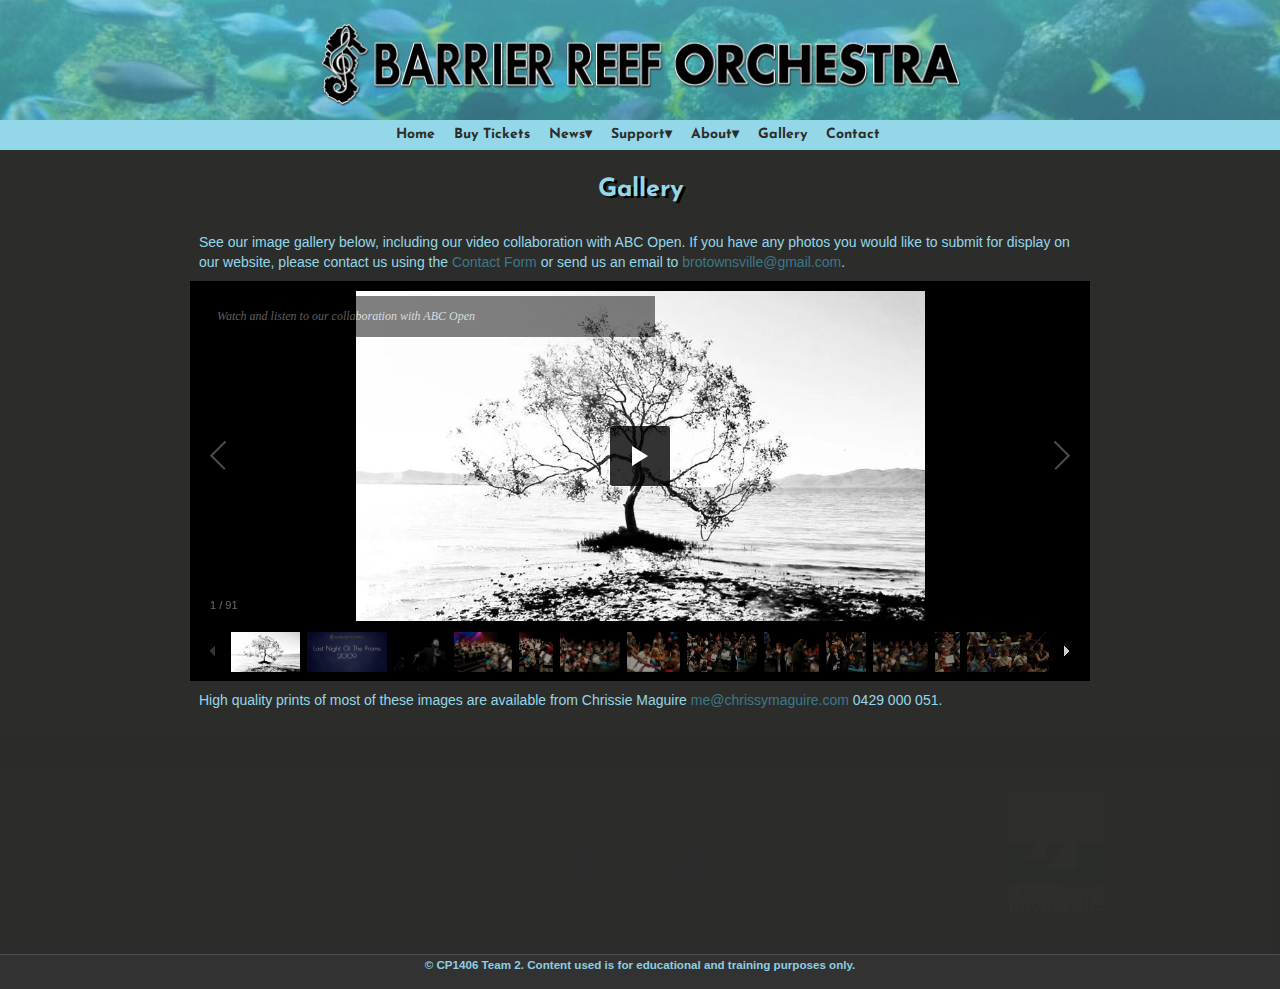
<file: gallery.html>
<!DOCTYPE html>
<html xmlns="http://www.w3.org/1999/xhtml">

<!-- Begin head  -->
<head>
<meta http-equiv="Content-Type" content="text/html; charset=utf-8" />
<meta name="viewport" content="width=device-width, initial-scale=1.0" />

<title>Barrier Reef Orchestra: Gallery</title>

<!-- Begin stylesheets -->
<link rel="stylesheet" href="styles.css" /><style type="text/css"></style>
<link rel="stylesheet" href="layout.css" /><style type="text/css"></style>
<!-- End stylesheets -->

<!-- Begin scripts -->
<script src="js/jquery-2.2.3.min.js" type="text/javascript"></script>
<script src="js/galleria/galleria-1.4.2.min.js"></script>
<!-- End scripts -->

</head>
<!-- End head  -->

<!-- Begin body -->
<body>

<!-- Begin header -->
	<div id="header">
    	<a href="index.html" id="logo"></a>
    </div>
<!-- End header -->

<!-- Begin navigation bar -->
<div id="nav"> <span class="nav-btn"></span>
  <ul class="nav">
    <li><a href="index.html">Home</a></li>
    <li><a href="https://whatson.townsville.qld.gov.au/categories/ticketshop" target="_blank">Buy Tickets</a></li>
    <li><a class="has-sub">News&#x25BE;</a>
      <ul>
        <li><a href="news.html">Upcoming Events</a></li>
        <li><a href="news.html#past_events">Past Events</a></li>
        <li><a href="news.html#presidents_report">President's Report</a></li>
        <li><a href="news.html#newsletters">Newsletters</a></li>
      </ul>
    </li>
    <li><a class="has-sub">Support&#x25BE;</a>
      <ul>
        <li><a href="supporters.html#you_can_help">Become A Donor</a></li>
        <li><a href="supporters.html#benefactors">Our Benefactors</a></li>
        <li><a href="supporters.html#sponsors">Our Sponsors</a></li>
        <li><a href="membership.html">Join Our Orchestra</a></li>
      </ul>
    </li>
    <li><a class="has-sub">About&#x25BE;</a>
      <ul>
        <li><a href="people.html#special_guests">Special Guests</a></li>
        <li><a href="people.html#life_members">Life Members</a></li>
        <li><a href="about.html#history">History</a></li>
        <li><a href="about.html#committee">Committee</a></li>
        <li><a href="about.html#rules">Rules</a></li>
        <li><a href="about.html#repertoire">Repertoire</a></li>
      </ul>
    </li>
    <li><a href="gallery.html">Gallery</a></li>
    <li><a href="contact.html">Contact</a></li>
    <li>
      <div class="fb-like" data-href="https://developers.facebook.com/docs/plugins/" data-layout="button" data-action="like" data-show-faces="true" data-share="false"></div>
    </li>
  </ul>
</div>
<script type="text/javascript">
$('.has-sub').click( function(e) {
    e.preventDefault();
    $(this).parent().toggleClass('tap');
});
$('span.nav-btn').click(function () {
	$('ul.nav').toggle();
});
$(window).resize(function () {
	if ( $(window).width() > 478 ) {
		$('ul.nav').removeAttr('style');
	}
});
</script>

<!-- Begin Facebook js code -->
<div id="fb-root"></div>
<script>(function(d, s, id) {
  var js, fjs = d.getElementsByTagName(s)[0];
  if (d.getElementById(id)) return;
  js = d.createElement(s); js.id = id;
  js.src = "//connect.facebook.net/en_GB/sdk.js#xfbml=1&version=v2.6";
  fjs.parentNode.insertBefore(js, fjs);
}(document, 'script', 'facebook-jssdk'));</script>
<!-- End Facebook js code --> 
 
<!-- End navigation bar -->

<!-- Begin section one -->

<div class="main">
<h1>Gallery</h1>
<p>See our image gallery below, including our video collaboration with ABC Open. If you have any photos you would like to submit for display on our website, please contact us using the <a href="contact.html">Contact Form</a> or send us an email to <a href="mailto:brotownsville@gmail.com?subject=I%20Have%20Photos%20To%20Share">brotownsville@gmail.com</a>.</p>
<div class="galleria">
  <a href="http://vimeo.com/80588917"><img src="images/mangrove.jpg" alt="Watch and listen to our collaboration with ABC Open"></a>
  <img src="images/gallery_title_last_night.jpg" alt="Last Night Of The Proms"/>
  <img src="images/lastnightofproms/last_night_of_the_proms_bro_dsc0001.jpg" alt="Last Night Of The Proms - 2009" />
  <img src="images/lastnightofproms/last_night_of_the_proms_bro_dsc0011.jpg" alt="Last Night Of The Proms - 2009" />
  <img src="images/lastnightofproms/last_night_of_the_proms_bro_dsc0014.jpg" alt="Last Night Of The Proms - 2009" />
  <img src="images/lastnightofproms/last_night_of_the_proms_bro_dsc0025.jpg" alt="Last Night Of The Proms - 2009" />
  <img src="images/lastnightofproms/last_night_of_the_proms_bro_dsc0067.jpg" alt="Last Night Of The Proms - 2009" />
  <img src="images/lastnightofproms/last_night_of_the_proms_bro_dsc0082.jpg" alt="Last Night Of The Proms - 2009" />
  <img src="images/lastnightofproms/last_night_of_the_proms_bro_dsc0103.jpg" alt="Last Night Of The Proms - 2009" />
  <img src="images/lastnightofproms/last_night_of_the_proms_bro_dsc0331.jpg" alt="Last Night Of The Proms - 2009" />
  <img src="images/lastnightofproms/last_night_of_the_proms_bro_dsc0373.jpg" alt="Last Night Of The Proms - 2009" />
  <img src="images/lastnightofproms/last_night_of_the_proms_bro_dsc0375.jpg" alt="Last Night Of The Proms - 2009" />
  <img src="images/lastnightofproms/last_night_of_the_proms_bro_dsc0377.jpg" alt="Last Night Of The Proms - 2009" />
  <img src="images/lastnightofproms/last_night_of_the_proms_bro_dsc0422.jpg" alt="Last Night Of The Proms - 2009" />
  <img src="images/lastnightofproms/last_night_of_the_proms_bro_dsc0424.jpg" alt="Last Night Of The Proms - 2009" />
  <img src="images/lastnightofproms/last_night_of_the_proms_bro_dsc0442.jpg" alt="Last Night Of The Proms - 2009" />
  <img src="images/lastnightofproms/last_night_of_the_proms_bro_dsc0550.jpg" alt="Last Night Of The Proms - 2009" />
  <img src="images/lastnightofproms/last_night_of_the_proms_bro_dsc0552.jpg" alt="Last Night Of The Proms - 2009" />
  <img src="images/lastnightofproms/last_night_of_the_proms_bro_dsc0562.jpg" alt="Last Night Of The Proms - 2009" />
  <img src="images/lastnightofproms/last_night_of_the_proms_bro_dsc0566.jpg" alt="Last Night Of The Proms - 2009" />
  <img src="images/lastnightofproms/last_night_of_the_proms_bro_dsc0567.jpg" alt="Last Night Of The Proms - 2009" />
  <img src="images/lastnightofproms/last_night_of_the_proms_bro_dsc0592.jpg" alt="Last Night Of The Proms - 2009" />
  <img src="images/lastnightofproms/last_night_of_the_proms_bro_dsc0679.jpg" alt="Last Night Of The Proms - 2009" />
  <img src="images/lastnightofproms/last_night_of_the_proms_bro_dsc0683.jpg" alt="Last Night Of The Proms - 2009" />
  <img src="images/lastnightofproms/last_night_of_the_proms_bro_dsc0686.jpg" alt="Last Night Of The Proms - 2009" />
  <img src="images/lastnightofproms/last_night_of_the_proms_bro_dsc0692.jpg" alt="Last Night Of The Proms - 2009" />
  <img src="images/lastnightofproms/last_night_of_the_proms_bro_dsc0693.jpg" alt="Last Night Of The Proms - 2009" />
  <img src="images/lastnightofproms/last_night_of_the_proms_bro_dsc0749.jpg" alt="Last Night Of The Proms - 2009" />
  <img src="images/lastnightofproms/last_night_of_the_proms_bro_dsc0798.jpg" alt="Last Night Of The Proms - 2009" />
  <img src="images/gallery_title_hot_summer_nights.jpg" alt="Hot Summer Nights - 2008" />
  <img src="images/hotsummernight2008/Hot_Summer_Night_12.jpg" alt="Hot Summer Nights - 2008" /> 
  <img src="images/hotsummernight2008/Hot_Summer_Night_13.jpg" alt="Hot Summer Nights - 2008" />
  <img src="images/hotsummernight2008/Hot_Summer_Night_17.jpg" alt="Hot Summer Nights - 2008" />
  <img src="images/hotsummernight2008/Hot_Summer_Night_29.jpg" alt="Hot Summer Nights - 2008" />
  <img src="images/hotsummernight2008/Hot_Summer_Night_38.jpg" alt="Hot Summer Nights - 2008" />
  <img src="images/hotsummernight2008/Hot_Summer_Night_47.jpg" alt="Hot Summer Nights - 2008" />
  <img src="images/hotsummernight2008/Hot_Summer_Night_54.jpg" alt="Hot Summer Nights - 2008" />
  <img src="images/hotsummernight2008/Hot_Summer_Night_56.jpg" alt="Hot Summer Nights - 2008" />
  <img src="images/hotsummernight2008/Hot_Summer_Night_66.jpg" alt="Hot Summer Nights - 2008" />
  <img src="images/hotsummernight2008/Hot_Summer_Night_87.jpg" alt="Hot Summer Nights - 2008" />
  <img src="images/hotsummernight2008/Hot_Summer_Night_88.jpg" alt="Hot Summer Nights - 2008" />
  <img src="images/hotsummernight2008/Hot_Summer_Night_106.jpg" alt="Hot Summer Nights - 2008" />
  <img src="images/hotsummernight2008/Hot_Summer_Night_107.jpg" alt="Hot Summer Nights - 2008" />
  <img src="images/hotsummernight2008/Hot_Summer_Night_117.jpg" alt="Hot Summer Nights - 2008" />
  <img src="images/hotsummernight2008/Hot_Summer_Night_120.jpg" alt="Hot Summer Nights - 2008" />
  <img src="images/hotsummernight2008/Hot_Summer_Night_128.jpg" alt="Hot Summer Nights - 2008" />
  <img src="images/hotsummernight2008/Hot_Summer_Night_133.jpg" alt="Hot Summer Nights - 2008" />
  <img src="images/hotsummernight2008/Hot_Summer_Night-7.jpg" alt="Hot Summer Nights - 2008" />
  <img src="images/hotsummernight2008/Hot_Summer_Night-177.jpg" alt="Hot Summer Nights - 2008" />
  <img src="images/hotsummernight2008/Hot_Summer_Night-179.jpg" alt="Hot Summer Nights - 2008" />
  <img src="images/hotsummernight2008/Hot_Summer_Night-181.jpg" alt="Hot Summer Nights - 2008" />
  <img src="images/hotsummernight2008/Hot_Summer_Night-185.jpg" alt="Hot Summer Nights - 2008" />
  <img src="images/hotsummernight2008/Hot_Summer_Night-191.jpg" alt="Hot Summer Nights - 2008" />
  <img src="images/hotsummernight2008/Hot_Summer_Night-218.jpg" alt="Hot Summer Nights - 2008" />
  <img src="images/hotsummernight2008/Hot_Summer_Night-223.jpg" alt="Hot Summer Nights - 2008" />
  <img src="images/hotsummernight2008/Hot_Summer_Night-236.jpg" alt="Hot Summer Nights - 2008" />
  <img src="images/hotsummernight2008/Hot_Summer_Night-240.jpg" alt="Hot Summer Nights - 2008" />
  <img src="images/hotsummernight2008/Hot_Summer_Night-247.jpg" alt="Hot Summer Nights - 2008" />
  <img src="images/hotsummernight2008/Hot_Summer_Night-257.jpg" alt="Hot Summer Nights - 2008" />
  <img src="images/hotsummernight2008/Hot_Summer_Night-337.jpg" alt="Hot Summer Nights - 2008" />
  <img src="images/hotsummernight2008/Hot_Summer_Night-341.jpg" alt="Hot Summer Nights - 2008" />
  <img src="images/hotsummernight2008/Hot_Summer_Night-365.jpg" alt="Hot Summer Nights - 2008" />
  <img src="images/gallery_title_slavonic_swoon.jpg" alt="Slavonic Swoon - 2008" />
  <img src="images/slavonicswoon/2008-BRO-Slavonic-Swoon-3.jpg" alt="Slavonic Swoon - 2008" />
  <img src="images/slavonicswoon/2008-BRO-Slavonic-Swoon-14.jpg" alt="Slavonic Swoon - 2008" />
  <img src="images/slavonicswoon/2008-BRO-Slavonic-Swoon-17.jpg" alt="Slavonic Swoon - 2008" />
  <img src="images/slavonicswoon/2008-BRO-Slavonic-Swoon-22.jpg" alt="Slavonic Swoon - 2008" />
  <img src="images/slavonicswoon/2008-BRO-Slavonic-Swoon-23.jpg" alt="Slavonic Swoon - 2008" />
  <img src="images/slavonicswoon/2008-BRO-Slavonic-Swoon-28.jpg" alt="Slavonic Swoon - 2008" />
  <img src="images/slavonicswoon/2008-BRO-Slavonic-Swoon-100.jpg" alt="Slavonic Swoon - 2008" />
  <img src="images/slavonicswoon/2008-BRO-Slavonic-Swoon-101.jpg" alt="Slavonic Swoon - 2008" />
  <img src="images/slavonicswoon/2008-BRO-Slavonic-Swoon-107.jpg" alt="Slavonic Swoon - 2008" />
  <img src="images/slavonicswoon/2008-BRO-Slavonic-Swoon-115.jpg" alt="Slavonic Swoon - 2008" />
  <img src="images/gallery_title_instruments.jpg" alt="Our Wonderful Instruments" />
  <img src="images/instruments/Instruments_Bassoon.jpg" alt="Our Wonderful Instruments" />
  <img src="images/instruments/Instruments_Guitar_191.jpg" alt="Our Wonderful Instruments" />
  <img src="images/instruments/Instruments_Harp_106.jpg" alt="Our Wonderful Instruments" />
  <img src="images/instruments/Instruments_Horns_107.jpg" alt="Our Wonderful Instruments" />
  <img src="images/instruments/Instruments_Keyboard_DSC0570.jpg" alt="Our Wonderful Instruments" />
  <img src="images/instruments/Instruments_oboe_DSC0422.jpg" alt="Our Wonderful Instruments" />
  <img src="images/instruments/Instruments_Oboe_DSC0588.jpg" alt="Our Wonderful Instruments" />
  <img src="images/instruments/Instruments_Strings_257.jpg" alt="Our Wonderful Instruments" />
  <img src="images/instruments/Instruments_Strings_DSC0375.jpg" alt="Our Wonderful Instruments" />
  <img src="images/instruments/Instruments_Strings_DSC0587.jpg" alt="Our Wonderful Instruments" />
  <img src="images/instruments/Instruments_Trumpets.jpg" alt="Our Wonderful Instruments" />
  <img src="images/instruments/Instruments_Trumpets_Tuba_13.jpg" alt="Our Wonderful Instruments" />
  <img src="images/instruments/Instruments_Violin_DSC0003.jpg" alt="Our Wonderful Instruments" />
  <img src="images/instruments/Instruments_Violins_88.jpg" alt="Our Wonderful Instruments" />
  <img src="images/instruments/Instruments_Wind_DSC0377.jpg" alt="Our Wonderful Instruments" />
  <img src="images/instruments/Instruments_Wind_DSC0424.jpg" alt="Our Wonderful Instruments" />
  <img src="images/instruments/Sax_DSC9495.jpg" alt="Our Wonderful Instruments" />
</div>
<script type="text/javascript">
	Galleria.loadTheme('js/galleria/themes/classic/galleria.classic.min.js');
	Galleria.configure({
    showinfo: 'True',
	_toggleInfo: 'false',
	swipe: 'enforced',
});
	Galleria.run('.galleria');
</script>
<p>High quality prints of most of these images are available from Chrissie Maguire 
<a href="mailto:brotownsville@gmail.com?subject=I%20Have%20Photos%20To%20Share">me@chrissymaguire.com</a> 0429 000 051.</p>
</div>
<!-- End section one -->

<div class="clear"></div>

<!-- Begin Footer -->
<div class="footer">
    <div class="section">
        <h3><b>Barrier Reef Orchestra</b></h3>
        <p>The Barrier Reef Orchestra is a product of North Queensland Ensembles Inc.<br/></p>
    </div>
    <div class="section">
        <h3>Connect With Us!</h3>
        <ul class="social">
            <li><a href="https://www.facebook.com/nqorchestra/"><img src="images/facebook.png" alt="Facebook" /></a></li> <!-- image obtained from https://www.iconfinder.com/Eggsplode -->
            <li><a href="mailto:brotownsville@gmail.com?subject=Website%20Enquiry"><img src="images/mail.png" alt="email" /></a></li> <!-- image obtained from https://www.iconfinder.com/Eggsplode -->
        </ul>
    </div>
    <div class="section">
        <p>Proudly Sponsored by</p>
        <a href="https://www.townsville.qld.gov.au/"><img src="images/tcc_logo.jpg" alt="Townsville City Council"/></a>
    </div>
</div>
<div class="footer_second">
	<h5>&copy; CP1406 Team 2. Content used is for educational and training purposes only.</h5>
</div>
<!-- End Footer -->
<a href="#" class="back-to-top">Back to Top</a>
<script>
	$(document).ready(function() {
		// Show or hide the sticky footer button
		$(window).scroll(function() {
			if ($(this).scrollTop() > 200) {
				$('.back-to-top').fadeIn(200);
			} else {
				$('.back-to-top').fadeOut(200);
			}
		});
		
		// Animate the scroll to top
		$('.back-to-top').click(function(event) {
			event.preventDefault();
			
			$('html, body').animate({scrollTop: 0}, 300)
		})
	});
</script>

</body>
<!-- End body -->

</html>
</file>
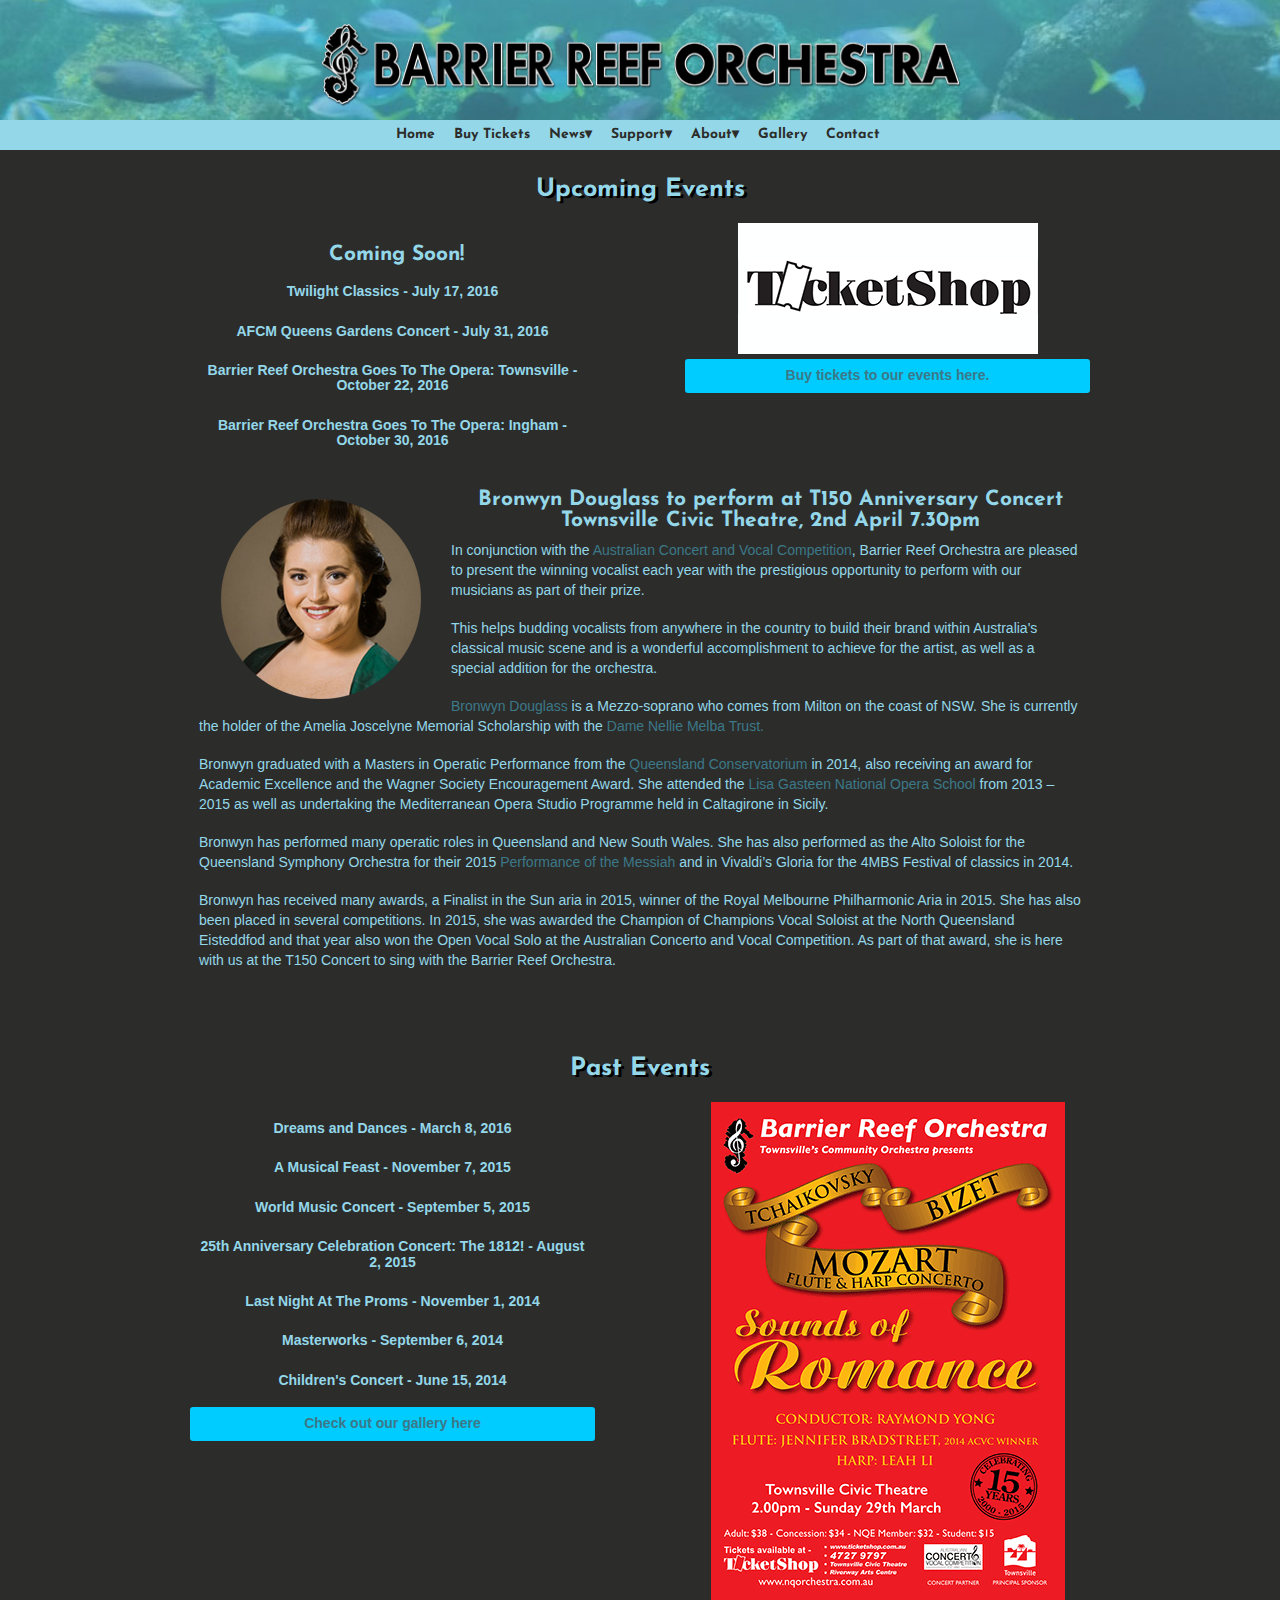
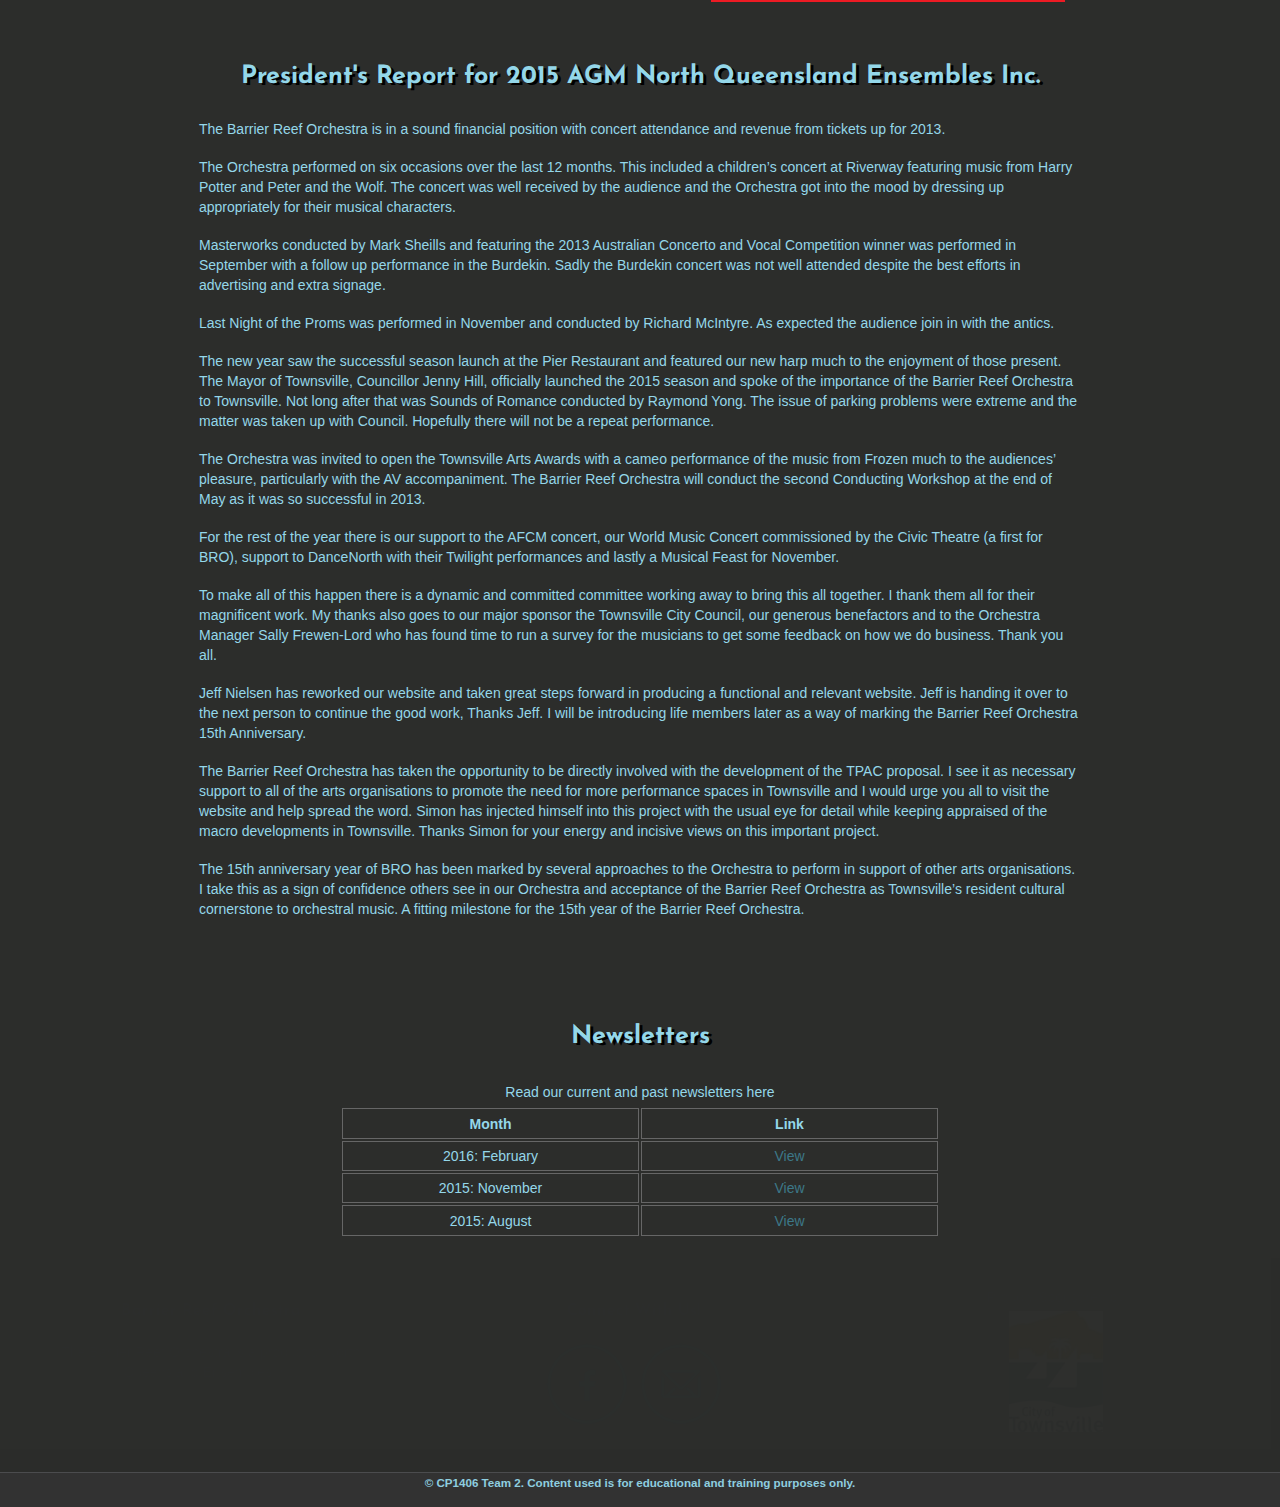
<file: news.html>
<!DOCTYPE html>
<html xmlns="http://www.w3.org/1999/xhtml">

<!-- Begin head  -->
<head>
<meta http-equiv="Content-Type" content="text/html; charset=utf-8" />
<meta name="viewport" content="width=device-width, initial-scale=1.0" />

<title>Barrier Reef Orchestra: News</title>

<!-- Begin stylesheets -->
<link rel="stylesheet" href="styles.css" /><style type="text/css"></style>
<link rel="stylesheet" href="layout.css" /><style type="text/css"></style>
<!-- End stylesheets -->

<!-- Begin scripts -->
<script src="js/jquery-2.2.3.min.js" type="text/javascript"></script>
<!-- End scripts -->

</head>
<!-- End head  -->

<!-- Begin body -->
<body>

<!-- Begin header -->
	<div id="header">
    	<a href="index.html" id="logo"></a>
    </div>
<!-- End header -->

<!-- Begin navigation bar -->
<div id="nav"> <span class="nav-btn"></span>
  <ul class="nav">
    <li><a href="index.html">Home</a></li>
    <li><a href="https://whatson.townsville.qld.gov.au/categories/ticketshop" target="_blank">Buy Tickets</a></li>
    <li><a class="has-sub">News&#x25BE;</a>
      <ul>
        <li><a href="news.html">Upcoming Events</a></li>
        <li><a href="news.html#past_events">Past Events</a></li>
        <li><a href="news.html#presidents_report">President's Report</a></li>
        <li><a href="news.html#newsletters">Newsletters</a></li>
      </ul>
    </li>
    <li><a class="has-sub">Support&#x25BE;</a>
      <ul>
        <li><a href="supporters.html#you_can_help">Become A Donor</a></li>
        <li><a href="supporters.html#benefactors">Our Benefactors</a></li>
        <li><a href="supporters.html#sponsors">Our Sponsors</a></li>
        <li><a href="membership.html">Join Our Orchestra</a></li>
      </ul>
    </li>
    <li><a class="has-sub">About&#x25BE;</a>
      <ul>
        <li><a href="people.html#special_guests">Special Guests</a></li>
        <li><a href="people.html#life_members">Life Members</a></li>
        <li><a href="about.html#history">History</a></li>
        <li><a href="about.html#committee">Committee</a></li>
        <li><a href="about.html#rules">Rules</a></li>
        <li><a href="about.html#repertoire">Repertoire</a></li>
      </ul>
    </li>
    <li><a href="gallery.html">Gallery</a></li>
    <li><a href="contact.html">Contact</a></li>
    <li>
      <div class="fb-like" data-href="https://developers.facebook.com/docs/plugins/" data-layout="button" data-action="like" data-show-faces="true" data-share="false"></div>
    </li>
  </ul>
</div>
<script type="text/javascript">
$('.has-sub').click( function(e) {
    e.preventDefault();
    $(this).parent().toggleClass('tap');
});
$('span.nav-btn').click(function () {
	$('ul.nav').toggle();
});
$(window).resize(function () {
	if ( $(window).width() > 478 ) {
		$('ul.nav').removeAttr('style');
	}
});
</script>

<!-- Begin Facebook js code -->
<div id="fb-root"></div>
<script>(function(d, s, id) {
  var js, fjs = d.getElementsByTagName(s)[0];
  if (d.getElementById(id)) return;
  js = d.createElement(s); js.id = id;
  js.src = "//connect.facebook.net/en_GB/sdk.js#xfbml=1&version=v2.6";
  fjs.parentNode.insertBefore(js, fjs);
}(document, 'script', 'facebook-jssdk'));</script>
<!-- End Facebook js code --> 
 
<!-- End navigation bar -->

<!-- Begin section one -->
<div class="main">
    <h1>Upcoming Events</h1>
    <div class="aside">
        <h2>Coming Soon!</h2>
            <ul class="events">
                <li><h4>Twilight Classics - July 17, 2016</h4></li>
                <li></li>
                <li><h4>AFCM Queens Gardens Concert - July 31, 2016</h4></li>
                <li></li>
                <li><h4>Barrier Reef Orchestra Goes To The Opera: Townsville - October 22, 2016</h4></li>
                <li></li>
                <li><h4>Barrier Reef Orchestra Goes To The Opera: Ingham - October 30, 2016</h4></li>
                <li></li>
            </ul>
    </div>
    <div class="article">
        <a href="https://whatson.townsville.qld.gov.au/categories/ticketshop"><img src="images/sponsors/ticketshop_logo.png" alt="TicketShop" /></a>
        <br>
        <div class="block_text"><h4><a href="https://whatson.townsville.qld.gov.au/categories/ticketshop">Buy tickets to our events here.</a></h4></div>
    </div>
</div>
<!-- End section one -->

<div class="clear"></div>

<!-- Begin section two -->
<div class="main">
    <div class="bio_img">
    <img src="images/people/bronwyn_douglass.png" alt="Bronwyn Douglass" />
    </div>

<h2>Bronwyn Douglass to perform at T150 Anniversary Concert Townsville Civic Theatre, 2nd April 7.30pm</h2>

<p>In conjunction with the <a href="http://www.acvc.com.au">Australian Concert and Vocal Competition</a>, Barrier Reef Orchestra are pleased to present the winning vocalist each year with the prestigious opportunity to perform with our musicians as part of their prize.</p>

<p>This helps budding vocalists from anywhere in the country to build their brand within Australia's classical music scene and is a wonderful accomplishment to achieve for the artist, as well as a special addition for the orchestra.</p>

<p><a href="http://www.bronwyndouglass.com/">Bronwyn Douglass</a> is a Mezzo-soprano who comes from Milton on the coast of NSW. She is currently the holder of the Amelia Joscelyne Memorial Scholarship with the <a href="http://www.melbaoperatrust.com.au/programs">Dame Nellie Melba Trust.</a></p>

<p>Bronwyn graduated with a Masters in Operatic Performance from the <a href="https://www.griffith.edu.au/music/opera-voice">Queensland Conservatorium</a> in 2014, also receiving an award for Academic Excellence and the Wagner Society Encouragement Award. She attended the <a href="https://www.griffith.edu.au/music/lisa-gasteen-national-opera-school">Lisa Gasteen National Opera School</a> from 2013 – 2015 as well as undertaking the Mediterranean Opera Studio Programme held in Caltagirone in Sicily.</p>

<p>Bronwyn has performed many operatic roles in Queensland and New South Wales. She has also performed as the Alto Soloist for the Queensland Symphony Orchestra for their 2015 <a href="https://qso.com.au/special-events/messiah-2015">Performance of the Messiah</a> and in Vivaldi’s Gloria for the 4MBS Festival of classics in 2014.</p>

<p>Bronwyn has received many awards, a Finalist in the Sun aria in 2015, winner of the Royal Melbourne Philharmonic Aria in 2015. She has also been placed in several competitions. In 2015, she was awarded the Champion of Champions Vocal Soloist at the North Queensland Eisteddfod and that year also won the Open Vocal Solo at the Australian Concerto and Vocal Competition. As part of that award, she is here with us at the T150 Concert to sing with the Barrier Reef Orchestra.</p>
</div>
<!-- End section two -->

<div class="clear"></div>

<!-- Begin section three -->
<div class="main">
<span class="anchor" id="past_events"></span>
<h1>Past Events</h1>
<div class="aside">
        <ul class="events">
        	<li><h4>Dreams and Dances - March 8, 2016</h4></li>
            <li></li>
            <li><h4>A Musical Feast - November 7, 2015</h4></li>
            <li></li>
            <li><h4>World Music Concert - September 5, 2015</h4></li>
            <li></li>
            <li><h4>25th Anniversary Celebration Concert: The 1812! - August 2, 2015</h4></li>
            <li></li>
            <li><h4>Last Night At The Proms - November 1, 2014</h4></li>
            <li></li>
            <li><h4>Masterworks - September 6, 2014</h4></li>
            <li></li>
            <li><h4>Children's Concert - June 15, 2014</h4></li>
            <li></li>
            <li><div class="block_text"><h4><a href="gallery.html">Check out our gallery here</a></h4></div></li>
            <li></li>
        </ul>
</div>
<div class="article">
    <img src="images/event_flyer.png" alt="Past event poster" />
</div>
</div>
<!-- End section three -->

<div class="clear"></div>

<!-- Begin Section four -->
<span class="anchor" id="presidents_report"></span>
<div class="main">
<h1>President's Report
for 2015 AGM North Queensland Ensembles Inc.</h1>
<p>The Barrier Reef Orchestra is in a sound financial position with concert attendance and revenue from tickets up for 2013.</p>

<p>The Orchestra performed on six occasions over the last 12 months. This included a children’s concert at Riverway featuring music from Harry Potter and Peter and the Wolf. The concert was well received by the audience and the Orchestra got into the mood by dressing up appropriately for their musical characters.</p> 

<p>Masterworks conducted by Mark Sheills and featuring the 2013 Australian Concerto and Vocal Competition winner was performed in September with a follow up performance in the Burdekin. Sadly the Burdekin concert was not well attended despite the best efforts in advertising and extra signage.</p>

<p>Last Night of the Proms was performed in November and conducted by Richard McIntyre. As expected the audience join in with the antics.</p>

<p>The new year saw the successful season launch at the Pier Restaurant and featured our new harp much to the enjoyment of those present. The Mayor of Townsville, Councillor Jenny Hill, officially launched the 2015 season and spoke of the importance of the Barrier Reef Orchestra to Townsville. Not long after that was Sounds of Romance conducted by Raymond Yong. The issue of parking problems were extreme and the matter was taken up with Council. Hopefully there will not be a repeat performance.</p> 

<p>The Orchestra was invited to open the Townsville Arts Awards with a cameo performance of the music from Frozen much to the audiences’ pleasure, particularly with the AV accompaniment. The Barrier Reef Orchestra will conduct the second Conducting Workshop at the end of May as it was so successful in 2013.</p> 

<p>For the rest of the year there is our support to the AFCM concert, our World Music Concert commissioned by the Civic Theatre (a first for BRO), support to DanceNorth with their Twilight performances and lastly a Musical Feast for November.</p>

<p>To make all of this happen there is a dynamic and committed committee working away to bring this all together. I thank them all for their magnificent work. My thanks also goes to our major sponsor the Townsville City Council, our generous benefactors and to the Orchestra Manager Sally Frewen-Lord who has found time to run a survey for the musicians to get some feedback on how we do business. Thank you all.</p> 

<p>Jeff Nielsen has reworked our website and taken great steps forward in producing a functional and relevant website. Jeff is handing it over to the next person to continue the good work, Thanks Jeff. I will be introducing life members later as a way of marking the Barrier Reef Orchestra 15th Anniversary.</p> 

<p>The Barrier Reef Orchestra has taken the opportunity to be directly involved with the development of the TPAC proposal. I see it as necessary support to all of the arts organisations to promote the need for more performance spaces in Townsville and I would urge you all to visit the website and help spread the word. Simon has injected himself into this project with the usual eye for detail while keeping appraised of the macro developments in Townsville. Thanks Simon for your energy and incisive views on this important project.</p> 

<p>The 15th anniversary year of BRO has been marked by several approaches to the Orchestra to perform in support of other arts organisations. I take this as a sign of confidence others see in our Orchestra and acceptance of the Barrier Reef Orchestra as Townsville’s resident cultural cornerstone to orchestral music. A fitting milestone for the 15th year of the Barrier Reef Orchestra.</p>
</div>
<!-- End section four -->

<div class="clear"></div>

<!-- Begin section five -->
<span class="anchor" id="newsletters"></span>
<h1>Newsletters</h1>
<table class="bordered_table">
  <caption>
    Read our current and past newsletters here
  </caption>
  <tr>
    <td><strong>Month</strong></td>
    <td><strong>Link</strong></td>
  </tr>
  <tr>
    <td>2016: February</td>
    <td><a href="newsletters/NEWSLETTER_FEBRUARY_2016.pdf" target="_blank">View</a></td>
  </tr>
  <tr>
    <td>2015: November</td>
    <td><a href="newsletters/NEWSLETTER_NOVEMBER_2015.pdf" target="_blank">View</a></td>
  </tr>
  <tr>
    <td>2015: August</td>
    <td><a href="newsletters/NEWSLETTER_AUGUST_2015.pdf" target="_blank">View</a></td>
  </tr>
</table>

<!-- End section five -->

<div class="clear"></div>

<!-- Begin Footer -->
<div class="footer">
    <div class="section">
        <h3><b>Barrier Reef Orchestra</b></h3>
        <p>The Barrier Reef Orchestra is a product of North Queensland Ensembles Inc.<br/></p>
    </div>
    <div class="section">
        <h3>Connect With Us!</h3>
        <ul class="social">
            <li><a href="https://www.facebook.com/nqorchestra/"><img src="images/facebook.png" alt="Facebook" /></a></li> <!-- image obtained from https://www.iconfinder.com/Eggsplode -->
            <li><a href="mailto:brotownsville@gmail.com?subject=Website%20Enquiry"><img src="images/mail.png" alt="email" /></a></li> <!-- image obtained from https://www.iconfinder.com/Eggsplode -->
        </ul>
    </div>
    <div class="section">
        <p>Proudly Sponsored by</p>
        <a href="https://www.townsville.qld.gov.au/"><img src="images/tcc_logo.jpg" alt="Townsville City Council"/></a>
    </div>
</div>
<div class="footer_second">
	<h5>&copy; CP1406 Team 2. Content used is for educational and training purposes only.</h5>
</div>
<!-- End Footer -->
<a href="#" class="back-to-top">Back to Top</a>
<script>
	$(document).ready(function() {
		// Show or hide the sticky footer button
		$(window).scroll(function() {
			if ($(this).scrollTop() > 200) {
				$('.back-to-top').fadeIn(200);
			} else {
				$('.back-to-top').fadeOut(200);
			}
		});
		
		// Animate the scroll to top
		$('.back-to-top').click(function(event) {
			event.preventDefault();
			
			$('html, body').animate({scrollTop: 0}, 300)
		})
	});
</script>

</body>
<!-- End body -->

</html>
</file>
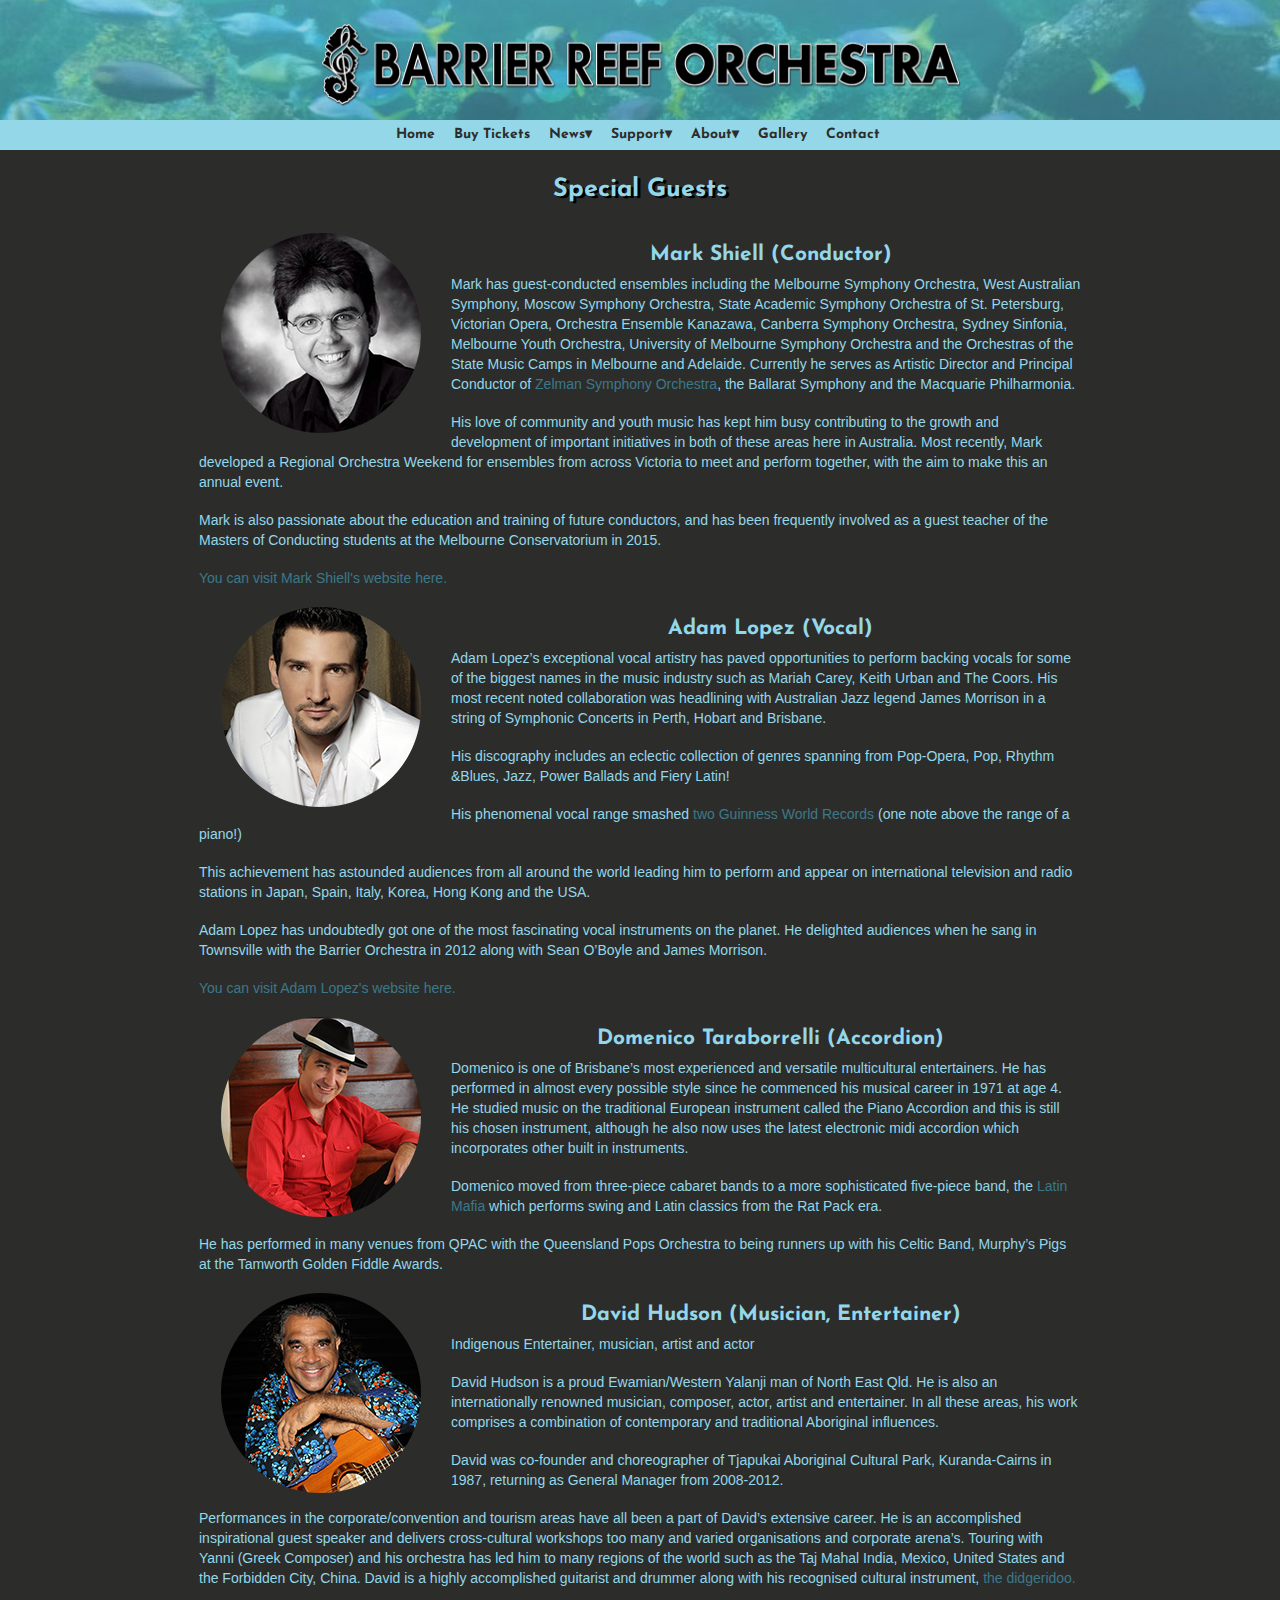
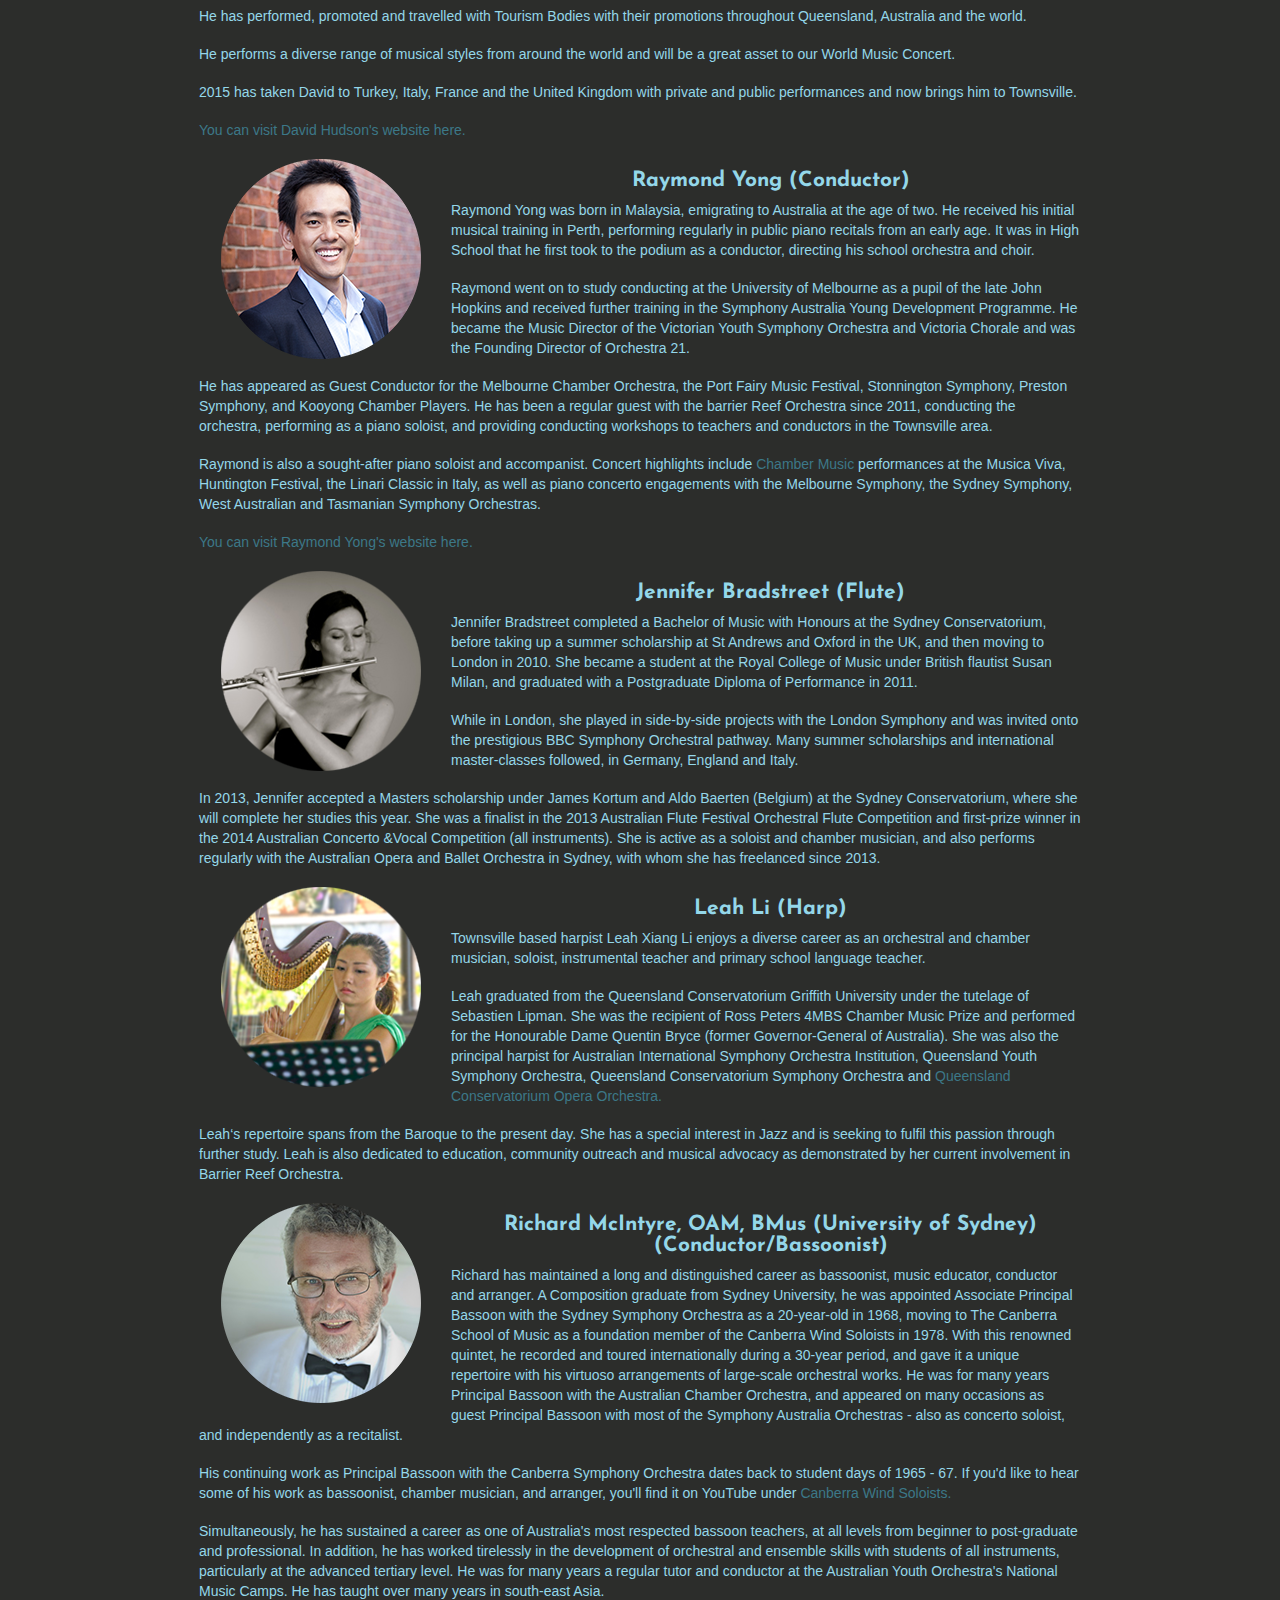
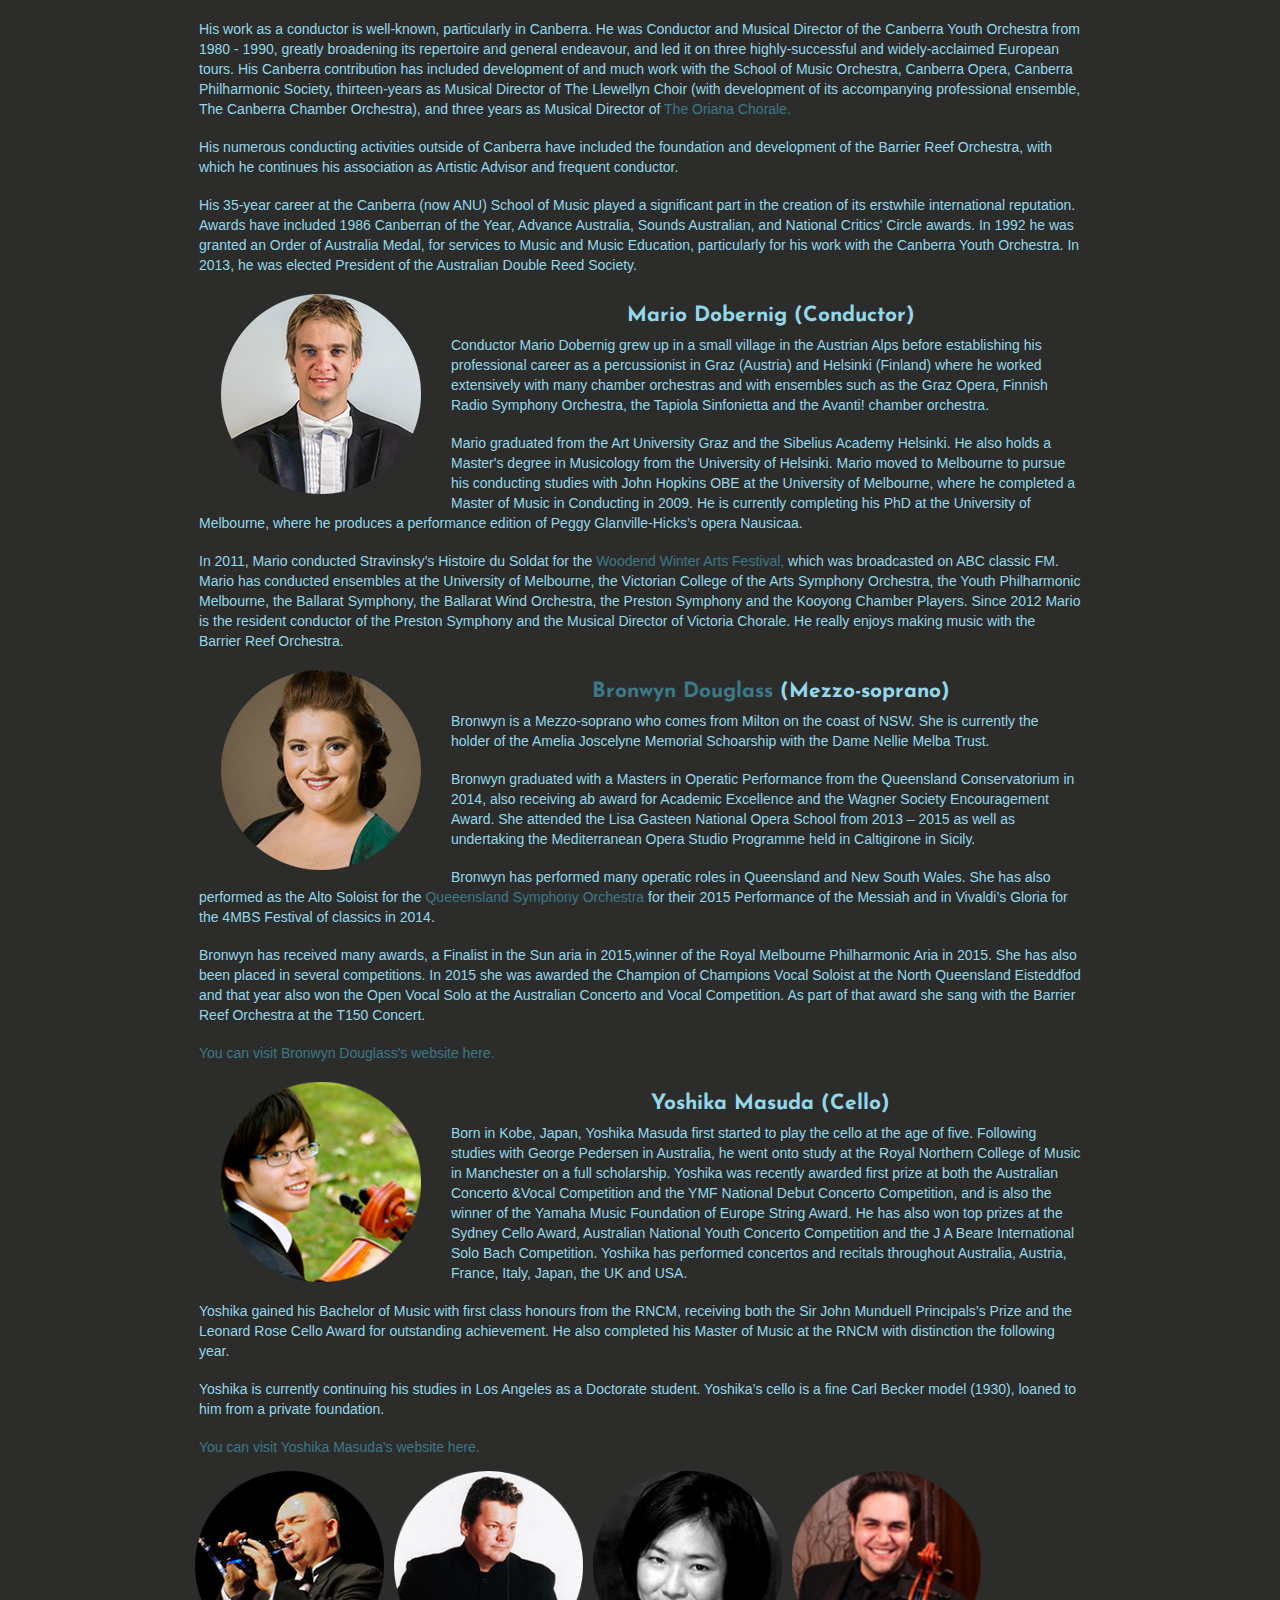
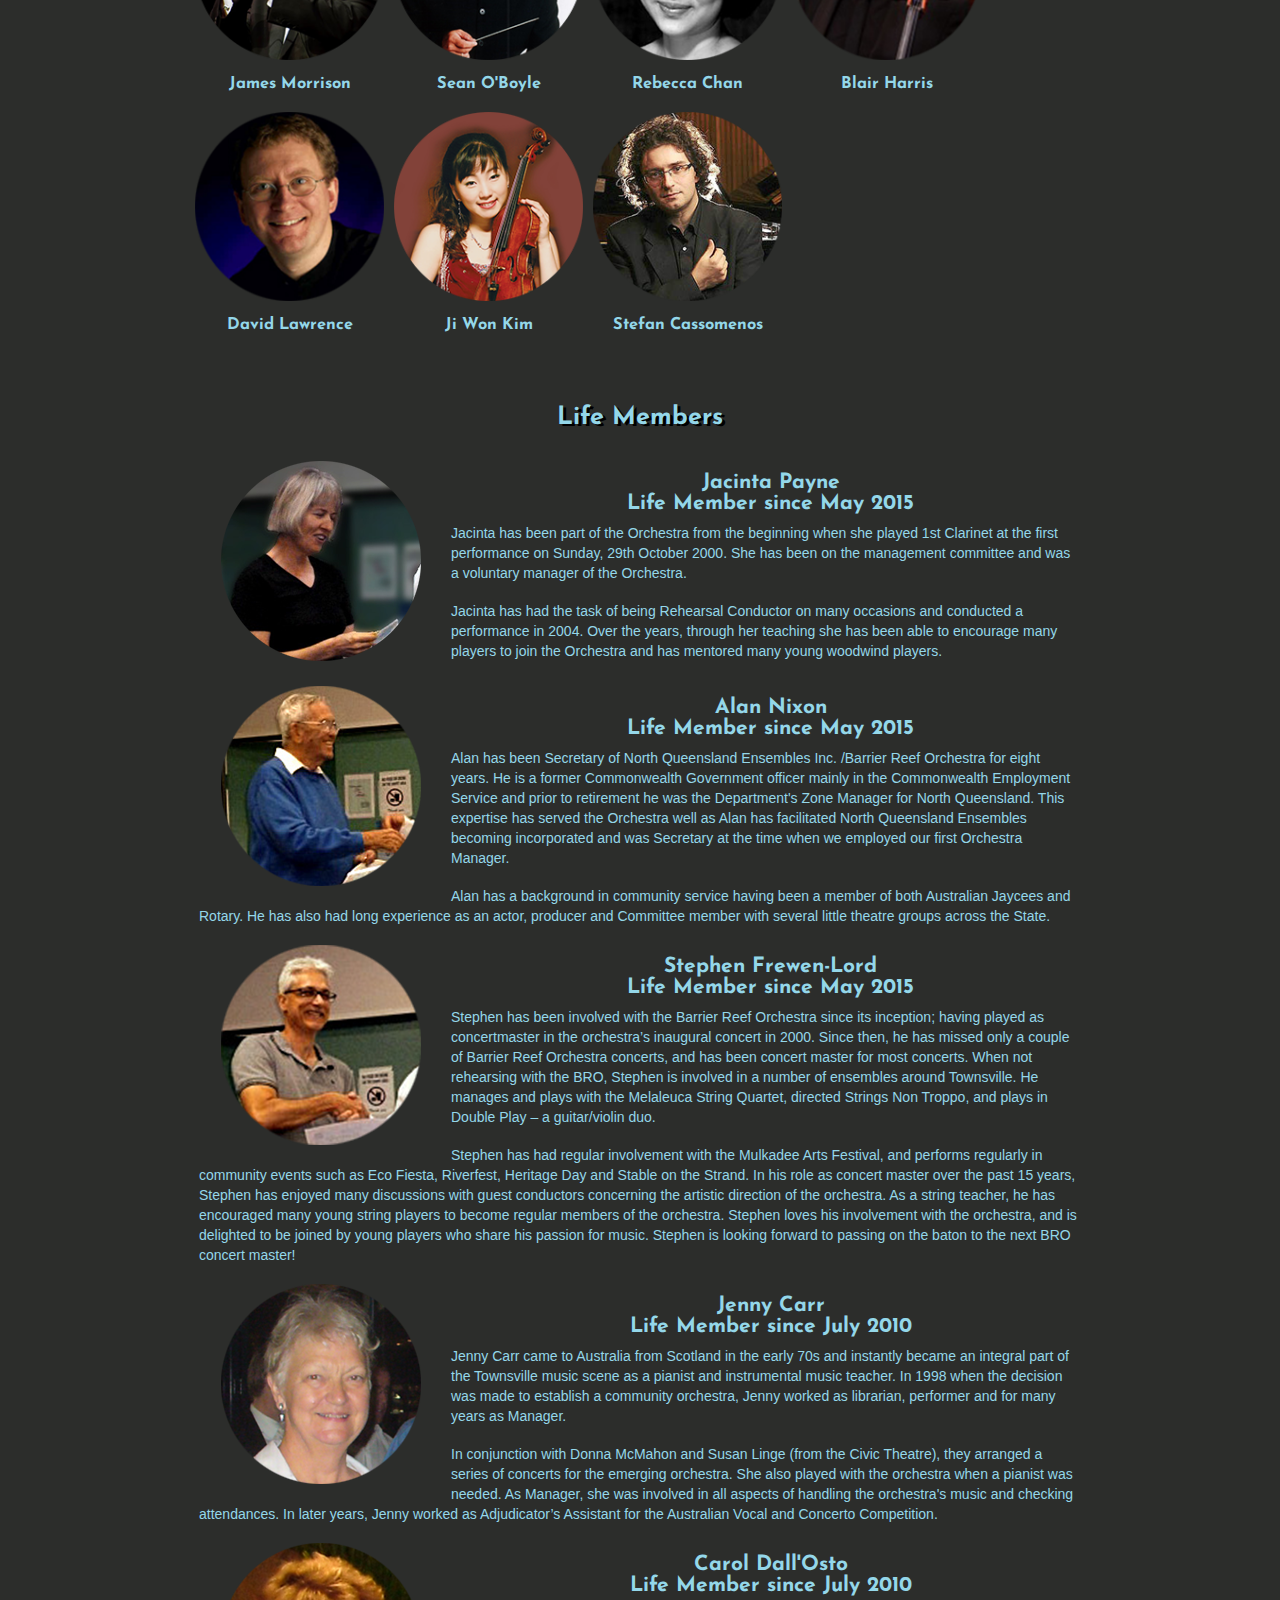
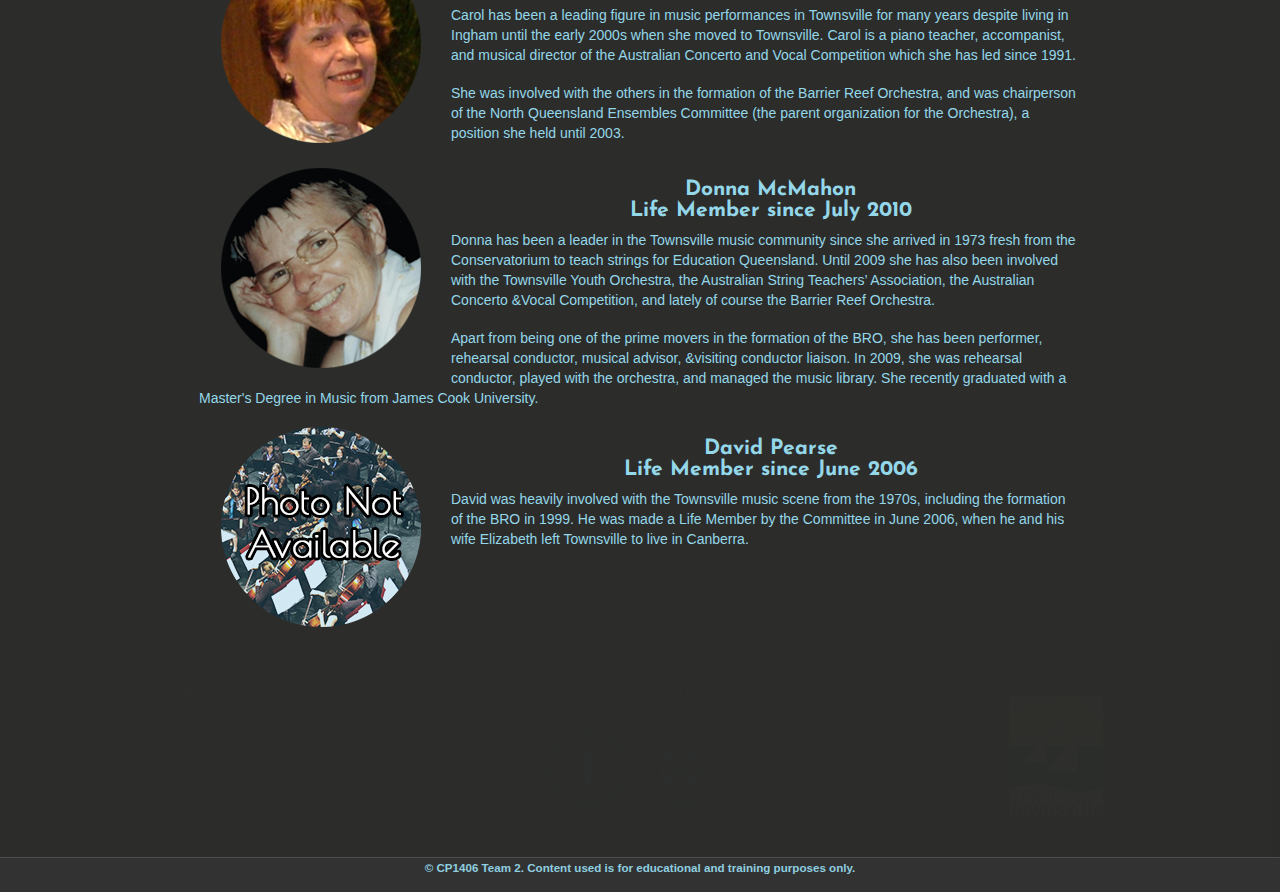
<file: people.html>
<!DOCTYPE html>
<html xmlns="http://www.w3.org/1999/xhtml">

<!-- Begin head  -->
<head>
<meta http-equiv="Content-Type" content="text/html; charset=utf-8" />
<meta name="viewport" content="width=device-width, initial-scale=1.0" />

<title>Barrier Reef Orchestra: People</title>

<!-- Begin stylesheets -->
<link rel="stylesheet" href="styles.css" /><style type="text/css"></style>
<link rel="stylesheet" href="layout.css" /><style type="text/css"></style>
<!-- End stylesheets -->

<!-- Begin scripts -->
<script src="js/jquery-2.2.3.min.js" type="text/javascript"></script>
<!-- End scripts -->

</head>
<!-- End head  -->

<!-- Begin body -->
<body>

<!-- Begin header -->
	<div id="header">
    	<a href="index.html" id="logo"></a>
    </div>
<!-- End header -->

<!-- Begin navigation bar -->
<div id="nav"> <span class="nav-btn"></span>
  <ul class="nav">
    <li><a href="index.html">Home</a></li>
    <li><a href="https://whatson.townsville.qld.gov.au/categories/ticketshop" target="_blank">Buy Tickets</a></li>
    <li><a class="has-sub">News&#x25BE;</a>
      <ul>
        <li><a href="news.html">Upcoming Events</a></li>
        <li><a href="news.html#past_events">Past Events</a></li>
        <li><a href="news.html#presidents_report">President's Report</a></li>
        <li><a href="news.html#newsletters">Newsletters</a></li>
      </ul>
    </li>
    <li><a class="has-sub">Support&#x25BE;</a>
      <ul>
        <li><a href="supporters.html#you_can_help">Become A Donor</a></li>
        <li><a href="supporters.html#benefactors">Our Benefactors</a></li>
        <li><a href="supporters.html#sponsors">Our Sponsors</a></li>
        <li><a href="membership.html">Join Our Orchestra</a></li>
      </ul>
    </li>
    <li><a class="has-sub">About&#x25BE;</a>
      <ul>
        <li><a href="people.html#special_guests">Special Guests</a></li>
        <li><a href="people.html#life_members">Life Members</a></li>
        <li><a href="about.html#history">History</a></li>
        <li><a href="about.html#committee">Committee</a></li>
        <li><a href="about.html#rules">Rules</a></li>
        <li><a href="about.html#repertoire">Repertoire</a></li>
      </ul>
    </li>
    <li><a href="gallery.html">Gallery</a></li>
    <li><a href="contact.html">Contact</a></li>
    <li>
      <div class="fb-like" data-href="https://developers.facebook.com/docs/plugins/" data-layout="button" data-action="like" data-show-faces="true" data-share="false"></div>
    </li>
  </ul>
</div>
<script type="text/javascript">
$('.has-sub').click( function(e) {
    e.preventDefault();
    $(this).parent().toggleClass('tap');
});
$('span.nav-btn').click(function () {
	$('ul.nav').toggle();
});
$(window).resize(function () {
	if ( $(window).width() > 478 ) {
		$('ul.nav').removeAttr('style');
	}
});
</script>

<!-- Begin Facebook js code -->
<div id="fb-root"></div>
<script>(function(d, s, id) {
  var js, fjs = d.getElementsByTagName(s)[0];
  if (d.getElementById(id)) return;
  js = d.createElement(s); js.id = id;
  js.src = "//connect.facebook.net/en_GB/sdk.js#xfbml=1&version=v2.6";
  fjs.parentNode.insertBefore(js, fjs);
}(document, 'script', 'facebook-jssdk'));</script>
<!-- End Facebook js code --> 
 
<!-- End navigation bar -->

<!-- Begin section one -->
<div class="main">
    <span class="anchor" id="special_guests"></span>
    <h1>Special Guests</h1>
    
    <div class="bio_img">
        <img src="images/people/mark_shiell.png" alt="Image of Mark Shiell"/>
    </div>
    <h2>Mark Shiell (Conductor)</h2>
    <p>Mark has guest-conducted ensembles including the Melbourne Symphony Orchestra, West Australian Symphony, Moscow Symphony Orchestra, State Academic Symphony Orchestra of St. Petersburg, Victorian Opera, Orchestra Ensemble Kanazawa, Canberra Symphony Orchestra, Sydney Sinfonia, Melbourne Youth Orchestra, University of Melbourne Symphony Orchestra and the Orchestras of the State Music Camps in Melbourne and Adelaide. Currently he serves as Artistic Director and Principal Conductor of <a href="http://www.samusiccamp.net.au/news.html">Zelman Symphony Orchestra</a>, the Ballarat Symphony and the Macquarie Philharmonia.</p>
    <p>His love of community and youth music has kept him busy contributing to the growth and development of important initiatives in both of these areas here in Australia. Most recently, Mark developed a Regional Orchestra Weekend for ensembles from across Victoria to meet and perform together, with the aim to make this an annual event.</p>
    <p>Mark is also passionate about the education and training of future conductors, and has been frequently involved as a guest teacher of the Masters of Conducting students at the Melbourne Conservatorium in 2015.</p>
    <p><a href="http://markshiell.net/">You can visit Mark Shiell's website here.</a></p>
    
    <div class="clear"></div>
    
    <div class="bio_img">
        <img src="images/people/adam_lopez.png" alt="Image of Adam Lopez"/>
    </div>
    <h2>Adam Lopez (Vocal)</h2>
    <p>Adam Lopez’s exceptional vocal artistry has paved opportunities to perform backing vocals for some of the biggest names in the music industry such as Mariah Carey, Keith Urban and The Coors. His most recent noted collaboration was headlining with Australian Jazz legend James Morrison in a string of Symphonic Concerts in Perth, Hobart and Brisbane.</p>
    <p>His discography includes an eclectic collection of genres spanning from Pop-Opera, Pop, Rhythm &amp;Blues, Jazz, Power Ballads and Fiery Latin!</p>
    <p>His phenomenal vocal range smashed <a href="https://www.youtube.com/watch?v=Kdp4NHWr7G8">two Guinness World Records</a> (one note above the range of a piano!)</p>
    <p>This achievement has astounded audiences from all around the world leading him to perform and appear on international television and radio stations in Japan, Spain, Italy, Korea, Hong Kong and the USA.</p>
    <p>Adam Lopez has undoubtedly got one of the most fascinating vocal instruments on the planet. He delighted audiences when he sang in Townsville with the Barrier Orchestra in 2012 along with Sean O’Boyle and James Morrison.</p>
    <p><a href="http://www.adamlopez.com/">You can visit Adam Lopez's website here.</a></p>
    
    <div class="clear"></div>
    
    <div class="bio_img">
        <img src="images/people/domenico_taraborrelli.png" alt="Image of Domenico Taraborrelli"/>
    </div>
    <h2>Domenico Taraborrelli (Accordion)</h2>
    <p>Domenico is one of Brisbane’s most experienced and versatile multicultural entertainers. He has performed in almost every possible style since he commenced his musical career in 1971 at age 4. He studied music on the traditional European instrument called the Piano Accordion and this is still his chosen instrument, although he also now uses the latest electronic midi accordion which incorporates other built in instruments.</p>
    <p>Domenico moved from three-piece cabaret bands to a more sophisticated five-piece band, the <a href="http://www.roofbrook.com.au/mafia/index.htm">Latin Mafia</a> which performs swing and Latin classics from the Rat Pack era.</p>
    <p>He has performed in many venues from QPAC with the Queensland Pops Orchestra to being runners up with his Celtic Band, Murphy’s Pigs at the Tamworth Golden Fiddle Awards.</p>
    
    <div class="clear"></div>
    
    <div class="bio_img">
        <img src="images/people/david_hudson.png" alt="Image of David Hudson"/>
    </div>
    <h2>David Hudson (Musician, Entertainer)</h2>
    <p>Indigenous Entertainer, musician, artist and actor</p>
    <p>David Hudson is a proud Ewamian/Western Yalanji man of North East Qld. He is also an internationally renowned musician, composer, actor, artist and entertainer. In all these areas, his work comprises a combination of contemporary and traditional Aboriginal influences.</p>
    <p>David was co-founder and choreographer of Tjapukai Aboriginal Cultural Park, Kuranda-Cairns in 1987, returning as General Manager from 2008-2012.</p>
    <p>Performances in the corporate/convention and tourism areas have all been a part of David’s extensive career. He is an accomplished inspirational guest speaker and delivers cross-cultural workshops too many and varied organisations and corporate arena’s. Touring with Yanni (Greek Composer) and his orchestra has led him to many regions of the world such as the Taj Mahal India, Mexico, United States and the Forbidden City, China. David is a highly accomplished guitarist and drummer along with his recognised cultural instrument, <a href="http://aboriginalart.com.au/didgeridoo/what_is.html">the didgeridoo.</a></p>
    <p>He has performed, promoted and travelled with Tourism Bodies with their promotions throughout Queensland, Australia and the world.</p>
    <p>He performs a diverse range of musical styles from around the world and will be a great asset to our World Music Concert.</p>
    <p>2015 has taken David to Turkey, Italy, France and the United Kingdom with private and public performances and now brings him to Townsville.</p>
    <p><a href="http://www.davidhudson.com.au/">You can visit David Hudson's website here.</a></p>
    
    <div class="clear"></div>
    
    <div class="bio_img">
        <img src="images/people/raymond_yong.png" alt="Image of Raymond Yong"/>
    </div>
    <h2>Raymond Yong (Conductor)</h2>
    <p>Raymond Yong was born in Malaysia, emigrating to Australia at the age of two. He received his initial musical training in Perth, performing regularly in public piano recitals from an early age. It was in High School that he first took to the podium as a conductor, directing his school orchestra and choir.</p>
    <p>Raymond went on to study conducting at the University of Melbourne as a pupil of the late John Hopkins and received further training in the Symphony Australia Young Development Programme. He became the Music Director of the Victorian Youth Symphony Orchestra and Victoria Chorale and was the Founding Director of Orchestra 21.</p>
    <p>He has appeared as Guest Conductor for the Melbourne Chamber Orchestra, the Port Fairy Music Festival, Stonnington Symphony, Preston Symphony, and Kooyong Chamber Players. He has been a regular guest with the barrier Reef Orchestra since 2011, conducting the orchestra, performing as a piano soloist, and providing conducting workshops to teachers and conductors in the Townsville area.</p>
    <p>Raymond is also a sought-after piano soloist and accompanist. Concert highlights include <a href="https://en.wikipedia.org/wiki/Chamber_music">Chamber Music</a> performances at the Musica Viva, Huntington Festival, the Linari Classic in Italy, as well as piano concerto engagements with the Melbourne Symphony, the Sydney Symphony, West Australian and Tasmanian Symphony Orchestras.</p>
    <p><a href="http://www.raymondyong.com/Welcome.html">You can visit Raymond Yong's website here.</a></p>
    
    <div class="clear"></div>
    
    <div class="bio_img">
        <img src="images/people/jennifer_bradstreet.png" alt="Image of Jennifer Bradstreet"/>
    </div>
    <h2>Jennifer Bradstreet (Flute)</h2>
    <p>Jennifer Bradstreet completed a Bachelor of Music with Honours at the Sydney Conservatorium, before taking up a summer scholarship at St Andrews and Oxford in the UK, and then moving to London in 2010. She became a student at the Royal College of Music under British flautist Susan Milan, and graduated with a Postgraduate Diploma of Performance in 2011.</p>
    <p>While in London, she played in side-by-side projects with the London Symphony and was invited onto the prestigious BBC Symphony Orchestral pathway. Many summer scholarships and international master-classes followed, in Germany, England and Italy.</p>
    <p>In 2013, Jennifer accepted a Masters scholarship under James Kortum and Aldo Baerten (Belgium) at the Sydney Conservatorium, where she will complete her studies this year. She was a finalist in the 2013 Australian Flute Festival Orchestral Flute Competition and first-prize winner in the 2014 Australian Concerto &amp;Vocal Competition (all instruments). She is active as a soloist and chamber musician, and also performs regularly with the Australian Opera and Ballet Orchestra in Sydney, with whom she has freelanced since 2013.</p>
    
    <div class="clear"></div>
    
    <div class="bio_img">
        <img src="images/people/leah_li.png" alt="Image of Leah Li"/>
    </div>
    <h2>Leah Li (Harp)</h2>
    <p>Townsville based harpist Leah Xiang Li enjoys a diverse career as an orchestral and chamber musician, soloist, instrumental teacher and primary school language teacher.</p>
    <p>Leah graduated from the Queensland Conservatorium Griffith University under the tutelage of Sebastien Lipman. She was the recipient of Ross Peters 4MBS Chamber Music Prize and performed for the Honourable Dame Quentin Bryce (former Governor-General of Australia). She was also the principal harpist for Australian International Symphony Orchestra Institution, Queensland Youth Symphony Orchestra, Queensland Conservatorium Symphony Orchestra and <a href="http://www.conevents.com.au/">Queensland Conservatorium Opera Orchestra.</a></p>
    <p>Leah‘s repertoire spans from the Baroque to the present day. She has a special interest in Jazz and is seeking to fulfil this passion through further study. Leah is also dedicated to education, community outreach and musical advocacy as demonstrated by her current involvement in Barrier Reef Orchestra.</p>
    
    <div class="clear"></div>
    
    <div class="bio_img">
        <img src="images/people/richard_mcintyre.png" alt="Image of Richard McIntyre"/>
    </div>
    <h2>Richard McIntyre, OAM, BMus (University of Sydney)<br />(Conductor/Bassoonist)</h2>
    <p>Richard has maintained a long and distinguished career as bassoonist, music educator, conductor and arranger. A Composition graduate from Sydney University, he was appointed Associate Principal Bassoon with the Sydney Symphony Orchestra as a 20-year-old in 1968, moving to The Canberra School of Music as a foundation member of the Canberra Wind Soloists in 1978. With this renowned quintet, he recorded and toured internationally during a 30-year period, and gave it a unique repertoire with his virtuoso arrangements of large-scale orchestral works. He was for many years Principal Bassoon with the Australian Chamber Orchestra, and appeared on many occasions as guest Principal Bassoon with most of the Symphony Australia Orchestras - also as concerto soloist, and independently as a recitalist.</p>
    <p>His continuing work as Principal Bassoon with the Canberra Symphony Orchestra dates back to student days of 1965 - 67. If you'd like to hear some of his work as bassoonist, chamber musician, and arranger, you'll find it on YouTube under <a href="https://www.youtube.com/playlist?list=PLWehfJ2pus762nmAhRC_n-eDda7-OX4Gy">Canberra Wind Soloists.</a></p>
    <p>Simultaneously, he has sustained a career as one of Australia's most respected bassoon teachers, at all levels from beginner to post-graduate and professional. In addition, he has worked tirelessly in the development of orchestral and ensemble skills with students of all instruments, particularly at the advanced tertiary level. He was for many years a regular tutor and conductor at the Australian Youth Orchestra's National Music Camps. He has taught over many years in south-east Asia.</p>
    <p>His work as a conductor is well-known, particularly in Canberra. He was Conductor and Musical Director of the Canberra Youth Orchestra from 1980 - 1990, greatly broadening its repertoire and general endeavour, and led it on three highly-successful and widely-acclaimed European tours. His Canberra contribution has included development of and much work with the School of Music Orchestra, Canberra Opera, Canberra Philharmonic Society, thirteen-years as Musical Director of The Llewellyn Choir (with development of its accompanying professional ensemble, The Canberra Chamber Orchestra), and three years as Musical Director of <a href="http://orianachorale.com/">The Oriana Chorale.</a></p>
    <p>His numerous conducting activities outside of Canberra have included the foundation and development of the Barrier Reef Orchestra, with which he continues his association as Artistic Advisor and frequent conductor.</p>
    <p>His 35-year career at the Canberra (now ANU) School of Music played a significant part in the creation of its erstwhile international reputation. Awards have included 1986 Canberran of the Year, Advance Australia, Sounds Australian, and National Critics' Circle awards. In 1992 he was granted an Order of Australia Medal, for services to Music and Music Education, particularly for his work with the Canberra Youth Orchestra. In 2013, he was elected President of the Australian Double Reed Society.</p>
    
    <div class="clear"></div>
    
    <div class="bio_img">
        <img src="images/people/mario_dobernig.png" alt="Image of Mario Dobernig"/>
    </div>
    <h2>Mario Dobernig (Conductor)</h2>
    <p>Conductor Mario Dobernig grew up in a small village in the Austrian Alps before establishing his professional career as a percussionist in Graz (Austria) and Helsinki (Finland) where he worked extensively with many chamber orchestras and with ensembles such as the Graz Opera, Finnish Radio Symphony Orchestra, the Tapiola Sinfonietta and the Avanti! chamber orchestra.</p>
    <p>Mario graduated from the Art University Graz and the Sibelius Academy Helsinki. He also holds a Master's degree in Musicology from the University of Helsinki. Mario moved to Melbourne to pursue his conducting studies with John Hopkins OBE at the University of Melbourne, where he completed a Master of Music in Conducting in 2009. He is currently completing his PhD at the University of Melbourne, where he produces a performance edition of Peggy Glanville-Hicks’s opera Nausicaa.</p>
    <p>In 2011, Mario conducted Stravinsky’s Histoire du Soldat for the <a href="http://woodendwinterartsfestival.org.au/">Woodend Winter Arts Festival,</a> which was broadcasted on ABC classic FM. Mario has conducted ensembles at the University of Melbourne, the Victorian College of the Arts Symphony Orchestra, the Youth Philharmonic Melbourne, the Ballarat Symphony, the Ballarat Wind Orchestra, the Preston Symphony and the Kooyong Chamber Players. Since 2012 Mario is the resident conductor of the Preston Symphony and the Musical Director of Victoria Chorale. He really enjoys making music with the Barrier Reef Orchestra.</p>
    
    <div class="clear"></div>
    
    <div class="bio_img">
        <img src="images/people/bronwyn_douglass.png" alt="Image of Bronwyn Douglass"/>
    </div>
    <h2><a href="http://www.bronwyndouglass.com/">Bronwyn Douglass</a> (Mezzo-soprano)</h2>
    <p>Bronwyn is a Mezzo-soprano who comes from Milton on the coast of NSW. She is currently the holder of the Amelia Joscelyne Memorial Schoarship with the Dame Nellie Melba Trust.</p>
    <p>Bronwyn graduated with a Masters in Operatic Performance from the Queensland Conservatorium in 2014, also receiving ab award for Academic Excellence and the Wagner Society Encouragement Award. She attended the Lisa Gasteen National Opera School from 2013 – 2015 as well as undertaking the Mediterranean Opera Studio Programme held in Caltigirone in Sicily.</p>
    <p>Bronwyn has performed many operatic roles in Queensland and New South Wales. She has also performed as the Alto Soloist for the <a href="https://qso.com.au/">Queeensland Symphony Orchestra</a> for their 2015 Performance of the Messiah and in Vivaldi’s Gloria for the 4MBS Festival of classics in 2014.</p>
    <p>Bronwyn has received many awards, a Finalist in the Sun aria in 2015,winner of the Royal Melbourne Philharmonic Aria in 2015. She has also been placed in several competitions. In 2015 she was awarded the Champion of Champions Vocal Soloist at the North Queensland Eisteddfod and that year also won the Open Vocal Solo at the Australian Concerto and Vocal Competition. As part of that award she sang with the Barrier Reef Orchestra at the T150 Concert.</p>
    <p><a href="http://www.bronwyndouglass.com/">You can visit Bronwyn Douglass's website here.</a></p>

    <div class="clear"></div>
    
    <div class="bio_img">
        <img src="images/people/yoshika_masuda.png" alt="Image of Yoshika Masuda"/>
    </div>
    <h2>Yoshika Masuda (Cello)</h2>
    <p>Born in Kobe, Japan, Yoshika Masuda first started to play the cello at the age of five. Following studies with George Pedersen in Australia, he went onto study at the Royal Northern College of Music in Manchester on a full scholarship. Yoshika was recently awarded first prize at both the Australian Concerto &amp;Vocal Competition and the YMF National Debut Concerto Competition, and is also the winner of the Yamaha Music Foundation of Europe String Award. He has also won top prizes at the Sydney Cello Award, Australian National Youth Concerto Competition and the J A Beare International Solo Bach Competition. Yoshika has performed concertos and recitals throughout Australia, Austria, France, Italy, Japan, the UK and USA.</p>
    <p>Yoshika gained his Bachelor of Music with first class honours from the RNCM, receiving both the Sir John Munduell Principals’s Prize and the Leonard Rose Cello Award for outstanding achievement. He also completed his Master of Music at the RNCM with distinction the following year.</p>
    <p>Yoshika is currently continuing his studies in Los Angeles as a Doctorate student. Yoshika’s cello is a fine Carl Becker model (1930), loaned to him from a private foundation.</p>
    <p><a href="http://www.yoshicello.com/">You can visit Yoshika Masuda's website here.</a></p>

    <div class="bio_img2">
        <img src="images/people/james_morrison.png" alt="Image of James Morrison"/>
        <h3>James Morrison</h3>
    </div>
    <div class="bio_img2">
        <img src="images/people/sean_oboyle.png" alt="Image of Sean O'Boyle"/>
        <h3>Sean O'Boyle</h3>
    </div>
    <div class="bio_img2">
        <img src="images/people/rebecca_chan.png" alt="Image of Rebecca Chan"/>
        <h3>Rebecca Chan</h3>
    </div>
    <div class="bio_img2">
        <img src="images/people/blair_harris.png" alt="Image of Blair Harris"/>
        <h3>Blair Harris</h3>
    </div>
    <div class="bio_img2">
        <img src="images/people/david_lawrence.png" alt="Image of David Lawrence"/>
        <h3>David Lawrence</h3>
    </div>
    <div class="bio_img2">
        <img src="images/people/ji_won_kim.png" alt="Image of Ji Won Kim"/>
        <h3>Ji Won Kim</h3>
    </div>
        <div class="bio_img2">
        <img src="images/people/stefan_cassomenos.png" alt="Image of Stefan Cassomenos"/>
        <h3>Stefan Cassomenos</h3>
    </div>
</div>

<!-- End Section One -->

<div class="clear"></div>

<!-- Begin Section Two -->
<div class="main">
    <span class="anchor" id="life_members"></span>
    <h1>Life Members</h1>
    
    <div class="bio_img">
    	<img src="images/people/jacinta_payne.png" alt="Image of Jacinta Payne"/>
    </div>
    <h2>Jacinta Payne<br />Life Member since May 2015</h2>
    <p>Jacinta has been part of the Orchestra from the beginning when she played 1st Clarinet at the first performance on Sunday, 29th October 2000. She has been on the management committee and was a voluntary manager of the Orchestra.</p>
    <p>Jacinta has had the task of being Rehearsal Conductor on many occasions and conducted a performance in 2004. Over the years, through her teaching she has been able to encourage many players to join the Orchestra and has mentored many young woodwind players.</p>
    
    <div class="clear"></div>
    
    <div class="bio_img">
    	<img src="images/people/alan_nixon.png" alt="Image of Alan Nixon"/>
    </div>
    <h2>Alan Nixon<br />Life Member since May 2015</h2>
    <p>Alan has been Secretary of North Queensland Ensembles Inc. /Barrier Reef Orchestra for eight years. He is a former Commonwealth Government officer mainly in the Commonwealth Employment Service and prior to retirement he was the Department's Zone Manager for North Queensland. This expertise has served the Orchestra well as Alan has facilitated North Queensland Ensembles becoming incorporated and was Secretary at the time when we employed our first Orchestra Manager.</p>
    <p>Alan has a background in community service having been a member of both Australian Jaycees and Rotary. He has also had long experience as an actor, producer and Committee member with several little theatre groups across the State.</p>
    
    <div class="clear"></div>
    
    <div class="bio_img">
    	<img src="images/people/stephen_frewyn_lord.png" alt="Image of Stephen Frewen-Lord"/>
    </div>
    <h2>Stephen Frewen-Lord<br />
    Life Member since May 2015</h2>
    <p>Stephen has been involved with the Barrier Reef Orchestra since its inception; having played as concertmaster in the orchestra’s inaugural concert in 2000. Since then, he has missed only a couple of Barrier Reef Orchestra concerts, and has been concert master for most concerts. When not rehearsing with the BRO, Stephen is involved in a number of ensembles around Townsville. He manages and plays with the Melaleuca String Quartet, directed Strings Non Troppo, and plays in Double Play – a guitar/violin duo.</p>
    <p>Stephen has had regular involvement with the Mulkadee Arts Festival, and performs regularly in community events such as Eco Fiesta, Riverfest, Heritage Day and Stable on the Strand. In his role as concert master over the past 15 years, Stephen has enjoyed many discussions with guest conductors concerning the artistic direction of the orchestra. As a string teacher, he has encouraged many young string players to become regular members of the orchestra. Stephen loves his involvement with the orchestra, and is delighted to be joined by young players who share his passion for music. Stephen is looking forward to passing on the baton to the next BRO concert master!</p>
    
    <div class="clear"></div>
    
    <div class="bio_img">
    	<img src="images/people/jenny_carr.png" alt="Image of Jenny Carr"/>
    </div>
    <h2>Jenny Carr<br />Life Member since July 2010</h2>
    <p>Jenny Carr came to Australia from Scotland in the early 70s and instantly became an integral part of the Townsville music scene as a pianist and instrumental music teacher. In 1998 when the decision was made to establish a community orchestra, Jenny worked as librarian, performer and for many years as Manager.</p>
    <p>In conjunction with Donna McMahon and Susan Linge (from the Civic Theatre), they arranged a series of concerts for the emerging orchestra. She also played with the orchestra when a pianist was needed. As Manager, she was involved in all aspects of handling the orchestra's music and checking attendances. In later years, Jenny worked as Adjudicator’s Assistant for the Australian Vocal and Concerto Competition.</p>
    
    <div class="clear"></div>
    
    <div class="bio_img">
    	<img src="images/people/carol_dallosto.png" alt="Image of Carol Dall'Osto"/>
    </div>
    <h2>Carol Dall'Osto<br />Life Member since July 2010</h2>
    <p>Carol has been a leading figure in music performances in Townsville for many years despite living in Ingham until the early 2000s when she moved to Townsville. Carol is a piano teacher, accompanist, and musical director of the Australian Concerto and Vocal Competition which she has led since 1991.</p>
    <p>She was involved with the others in the formation of the Barrier Reef Orchestra, and was chairperson of the North Queensland Ensembles Committee (the parent organization for the Orchestra), a position she held until 2003.</p>
    
    <div class="clear"></div>
    
    <div class="bio_img">
    	<img src="images/people/donna_mcmahon.png" alt="Image of Donna McMahon"/>
    </div>
    <h2>Donna McMahon<br />Life Member since July 2010</h2>
    <p>
    Donna has been a leader in the Townsville music community since she arrived in 1973 fresh from the Conservatorium to teach strings for Education Queensland. Until 2009 she has also been involved with the Townsville Youth Orchestra, the Australian String Teachers’ Association, the Australian Concerto &amp;Vocal Competition, and lately of course the Barrier Reef Orchestra.</p>
    <p>Apart from being one of the prime movers in the formation of the BRO, she has been performer, rehearsal conductor, musical advisor, &amp;visiting conductor liaison. In 2009, she was rehearsal conductor, played with the orchestra, and managed the music library. She recently graduated with a Master's Degree in Music from James Cook University.</p>
    
    <div class="clear"></div>
    
    <div class="bio_img">
    	<img src="images/people/photo_not_available.png" alt="No picture available"/>
    </div>
    <h2>David Pearse<br />Life Member since June 2006</h2>
    <p>David was heavily involved with the Townsville music scene from the 1970s, including the formation of the BRO in 1999. He was made a Life Member by the Committee in June 2006, when he and his wife Elizabeth left Townsville to live in Canberra.</p>
</div>
<!-- End Section Two -->

<div class="clear"></div>

<!-- Begin Footer -->
<div class="footer">
    <div class="section">
        <h3><b>Barrier Reef Orchestra</b></h3>
        <p>The Barrier Reef Orchestra is a product of North Queensland Ensembles Inc.<br/></p>
    </div>
    <div class="section">
        <h3>Connect With Us!</h3>
        <ul class="social">
            <li><a href="https://www.facebook.com/nqorchestra/"><img src="images/facebook.png" alt="Facebook" /></a></li> <!-- image obtained from https://www.iconfinder.com/Eggsplode -->
            <li><a href="mailto:brotownsville@gmail.com?subject=Website%20Enquiry"><img src="images/mail.png" alt="email" /></a></li> <!-- image obtained from https://www.iconfinder.com/Eggsplode -->
        </ul>
    </div>
    <div class="section">
        <p>Proudly Sponsored by</p>
        <a href="https://www.townsville.qld.gov.au/"><img src="images/tcc_logo.jpg" alt="Townsville City Council"/></a>
    </div>
</div>
<div class="footer_second">
	<h5>&copy; CP1406 Team 2. Content used is for educational and training purposes only.</h5>
</div>
<!-- End Footer -->
<a href="#" class="back-to-top">Back to Top</a>
<script>
	$(document).ready(function() {
		// Show or hide the sticky footer button
		$(window).scroll(function() {
			if ($(this).scrollTop() > 200) {
				$('.back-to-top').fadeIn(200);
			} else {
				$('.back-to-top').fadeOut(200);
			}
		});
		
		// Animate the scroll to top
		$('.back-to-top').click(function(event) {
			event.preventDefault();
			
			$('html, body').animate({scrollTop: 0}, 300)
		})
	});
</script>

</body>
<!-- End body -->

</html>
</file>
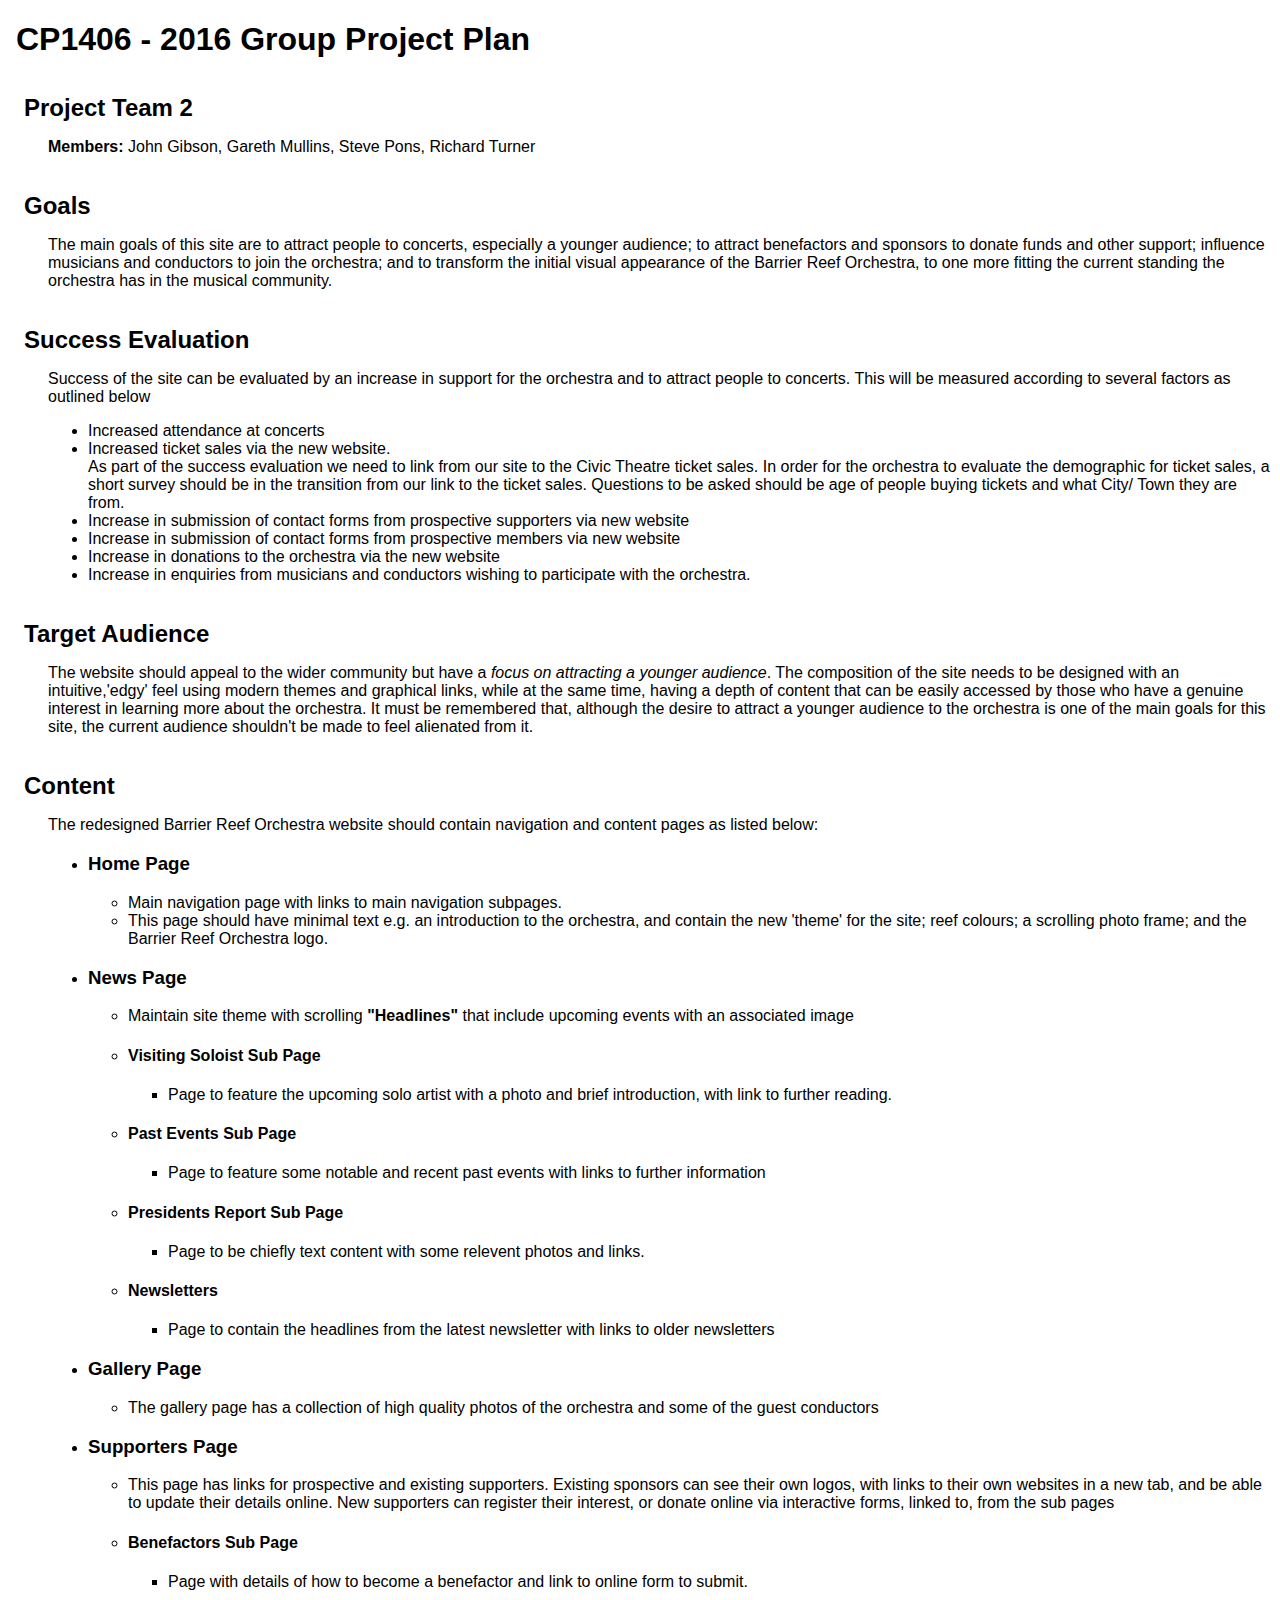
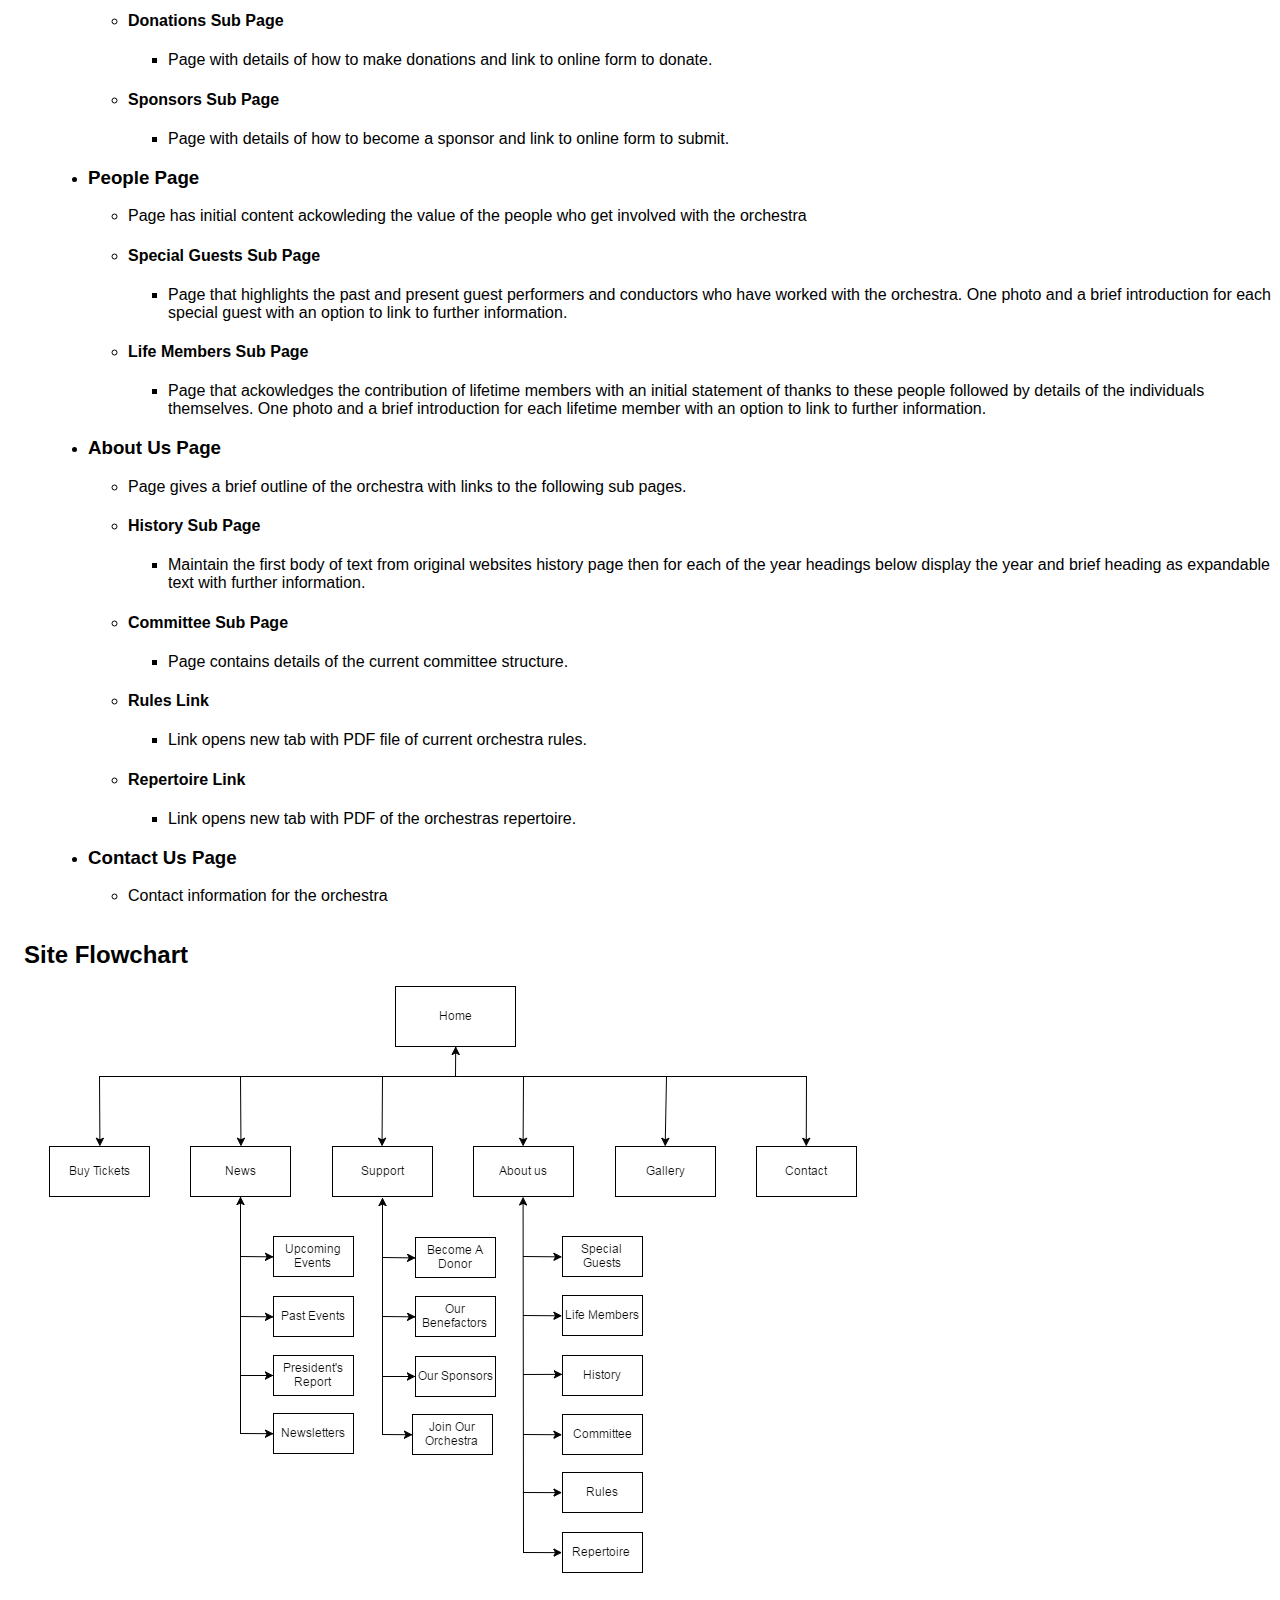
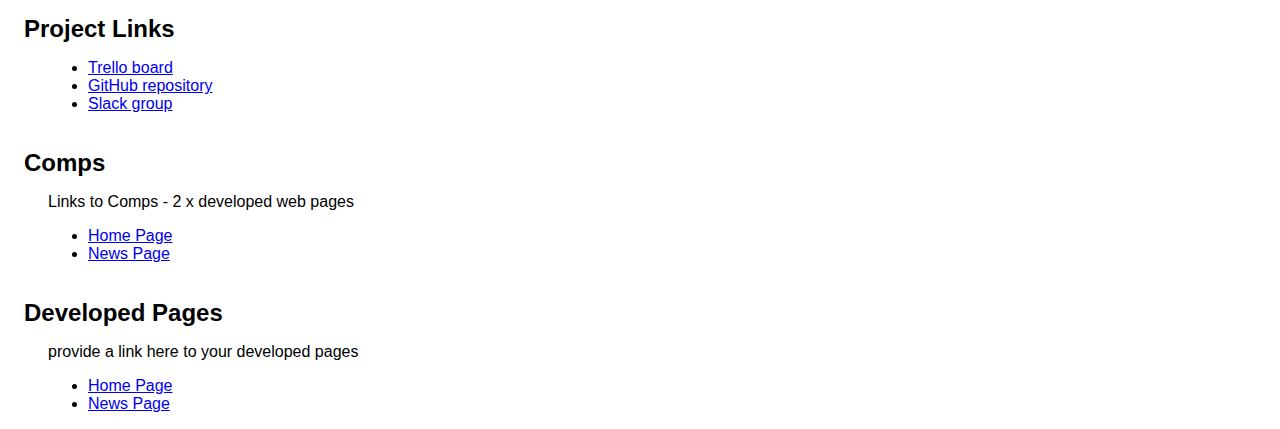
<file: plan.html>
<!doctype html>
<html>
<head>
    <title>Project Plan - Project Team 2</title>
	<meta http-equiv="Content-Type" content="text/html; charset=iso-8859-1">
	<style type="text/css">
        	body {font-family: Arial, sans-serif; margin-left: 3em;}
		h1, h2 {margin-left: -1em;}
		h2 {margin-top: 1.5em; margin-bottom: 0.5em;}
    </style>
</head>

<body>
<h1>CP1406 - 2016 Group Project Plan</h1>
<h2>Project Team 2</h2>
<p><strong>Members:</strong> John Gibson, Gareth Mullins, Steve Pons, Richard Turner</p>
<h2>Goals</h2>
<p>The main goals of this site are to attract people to concerts, especially a younger audience;  to attract benefactors and sponsors to donate funds and other support; influence musicians and conductors to join the orchestra; and to transform the initial visual appearance of the Barrier Reef Orchestra, to one more fitting the current standing the orchestra has in the musical community.</p>
<h2>Success Evaluation</h2>
<p>Success of the site can be evaluated by an increase in support for the orchestra and to attract people to concerts. This will be measured according to several factors as outlined below</p>
<ul>
<li>Increased attendance at concerts</li>
<li>Increased ticket sales via the new website.<br>
As part of the success evaluation we need to link from our site to the Civic Theatre ticket sales. In order for the orchestra to evaluate the demographic for ticket sales, a short survey should be in the transition from our link to the ticket sales. Questions to be asked should be age of people buying tickets and what City/ Town they are from.</li>
<li>Increase in submission of contact forms from prospective supporters via new website</li>
<li>Increase in submission of contact forms from prospective members via new website </li>
<li>Increase in donations to the orchestra via the new website</li>
<li>Increase in enquiries from musicians and conductors wishing to participate with the orchestra.</li>


</ul>
<h2>Target Audience</h2>
<p>The website should appeal to the wider community but have a <em>focus on attracting a younger audience</em>. The composition of the site needs to be designed with an intuitive,'edgy' feel using modern themes and graphical links, while at the same time, having a depth of content that can be easily accessed by those who have a genuine interest in learning more about the orchestra. It must be remembered that, although the desire to attract a younger audience to the orchestra is one of the main goals for this site, the current audience shouldn't be made to feel alienated from it.</p>
<h2>Content</h2>
<p>The redesigned Barrier Reef Orchestra website should contain navigation and content pages as listed below:</p>
<ul>
    <li><h3>Home Page</h3></li>
    <ul>
        <li>Main navigation page with links to main navigation subpages.</li>
        <li>This page should have minimal text e.g. an introduction to the orchestra, and contain the new 'theme' for the site; reef colours; a scrolling photo frame; and the Barrier Reef Orchestra logo. </li>
    </ul>
    <li><h3>News Page</h3></li>
    <ul>
    	<li>Maintain site theme with scrolling <strong>"Headlines"</strong> that include upcoming events with an associated image</li>
        <li><h4>Visiting Soloist Sub Page</h4></li>
        <ul><li>Page to feature the upcoming solo artist with a photo and brief introduction, with link to further reading.</li></ul>
        <li><h4>Past Events Sub Page</h4></li>
        <ul><li>Page to feature some notable and recent past events with links to further information</li></ul>
        <li><h4>Presidents Report Sub Page</h4></li>
        <ul><li>Page to be chiefly text content with some relevent photos and links.</li></ul>
        <li><h4>Newsletters</h4></li>
        <ul><li>Page to contain the headlines from the latest newsletter with links to older newsletters</li></ul>
    </ul>
    <li><h3>Gallery Page</h3></li>
    <ul>
    <li>The gallery page has a collection of high quality photos of the orchestra and some of the guest conductors</li>
    </ul>
    <li><h3>Supporters Page</h3></li>
    <ul><li>This page has links for prospective and existing supporters. Existing sponsors can see their own logos, with links to their own websites in a new tab, and be able to update their details online. New supporters can register their interest, or donate online via interactive forms, linked to, from the sub pages</li>
    	<li><h4>Benefactors Sub Page</h4></li>
    	<ul><li>Page with details of how to become a benefactor and link to online form to submit.</li></ul>
        <li><h4>Donations Sub Page</h4></li>
        <ul><li>Page with details of how to make donations and link to online form to donate.</li></ul>
        <li><h4>Sponsors Sub Page</h4></li>
        <ul><li>Page with details of how to become a sponsor and link to online form to submit.</li></ul>
    </ul>
    <li><h3>People Page</h3></li>
    <ul>
      <li>Page has initial content ackowleding the value of the people who get involved with the orchestra</li>
    	<li><h4>Special Guests Sub Page</h4></li>
        <ul><li>Page that highlights the past and present guest performers and conductors who have worked with the orchestra. One photo and a brief introduction for each special guest with an option to link to further information.</li></ul>
        <li><h4>Life Members Sub Page</h4></li>
        <ul><li>Page that ackowledges the contribution of lifetime members with an initial statement of thanks to these people followed by details of the individuals themselves. One photo and a brief introduction for each lifetime member with an option to link to further information.</li></ul>
    </ul>
    <li><h3>About Us Page</h3></li>
    <ul><li>Page gives a brief outline of the orchestra with links to the following sub pages.</li>
    	<li><h4>History Sub Page</h4></li>
        <ul><li>Maintain the first body of text from original websites history page then for each of the year headings below display the year and brief heading as expandable text with further information.</li></ul>
        <li><h4>Committee Sub Page</h4></li>
        <ul><li>Page contains details of the current committee structure.</li></ul>
        <li><h4>Rules Link</h4></li>
        <ul><li>Link opens new tab with PDF file of current orchestra rules.</li></ul>
        <li><h4>Repertoire Link</h4></li>
        <ul><li>Link opens new tab with PDF of the orchestras repertoire.</li></ul>
    </ul>
    <li><h3>Contact Us Page</h3></li>
    <ul><li>Contact information for the orchestra</li></ul>
    
</ul>
<h2>Site Flowchart</h2>
<p></p>
<a><img src="Flowchart.png" alt ="image of site flowchart"></a>
<h2>Project Links</h2>
<ul>
    <li><a href="https://trello.com/b/bI9CsgxA/web-project-dev-template" target="_blank">Trello board</a></li>
    <li><a href="https://github.com/garethmullins/Orchestra-Assignment" target="_blank">GitHub repository</a></li>
    <li><a href="https://itatjcu.slack.com/archives/jogastri" target="_blank">Slack group</a> 
    </li>
</ul>
<h2>Comps</h2>
<p>Links to Comps - 2 x developed web pages</p>
<ul>
    <li><a href= "index.html" target="_blank">Home Page</a></li>
    <li><a href= "news.html" target="_blank">News Page</a></li>
</ul>
<h2>Developed Pages</h2>
<p>provide a link here to your developed pages</p>
<ul>
    <li><a href= "index.html" target="_blank">Home Page</a></li>
    <li><a href= "news.html" target="_blank">News Page</a></li>
</ul>
</body>
</html>
</file>
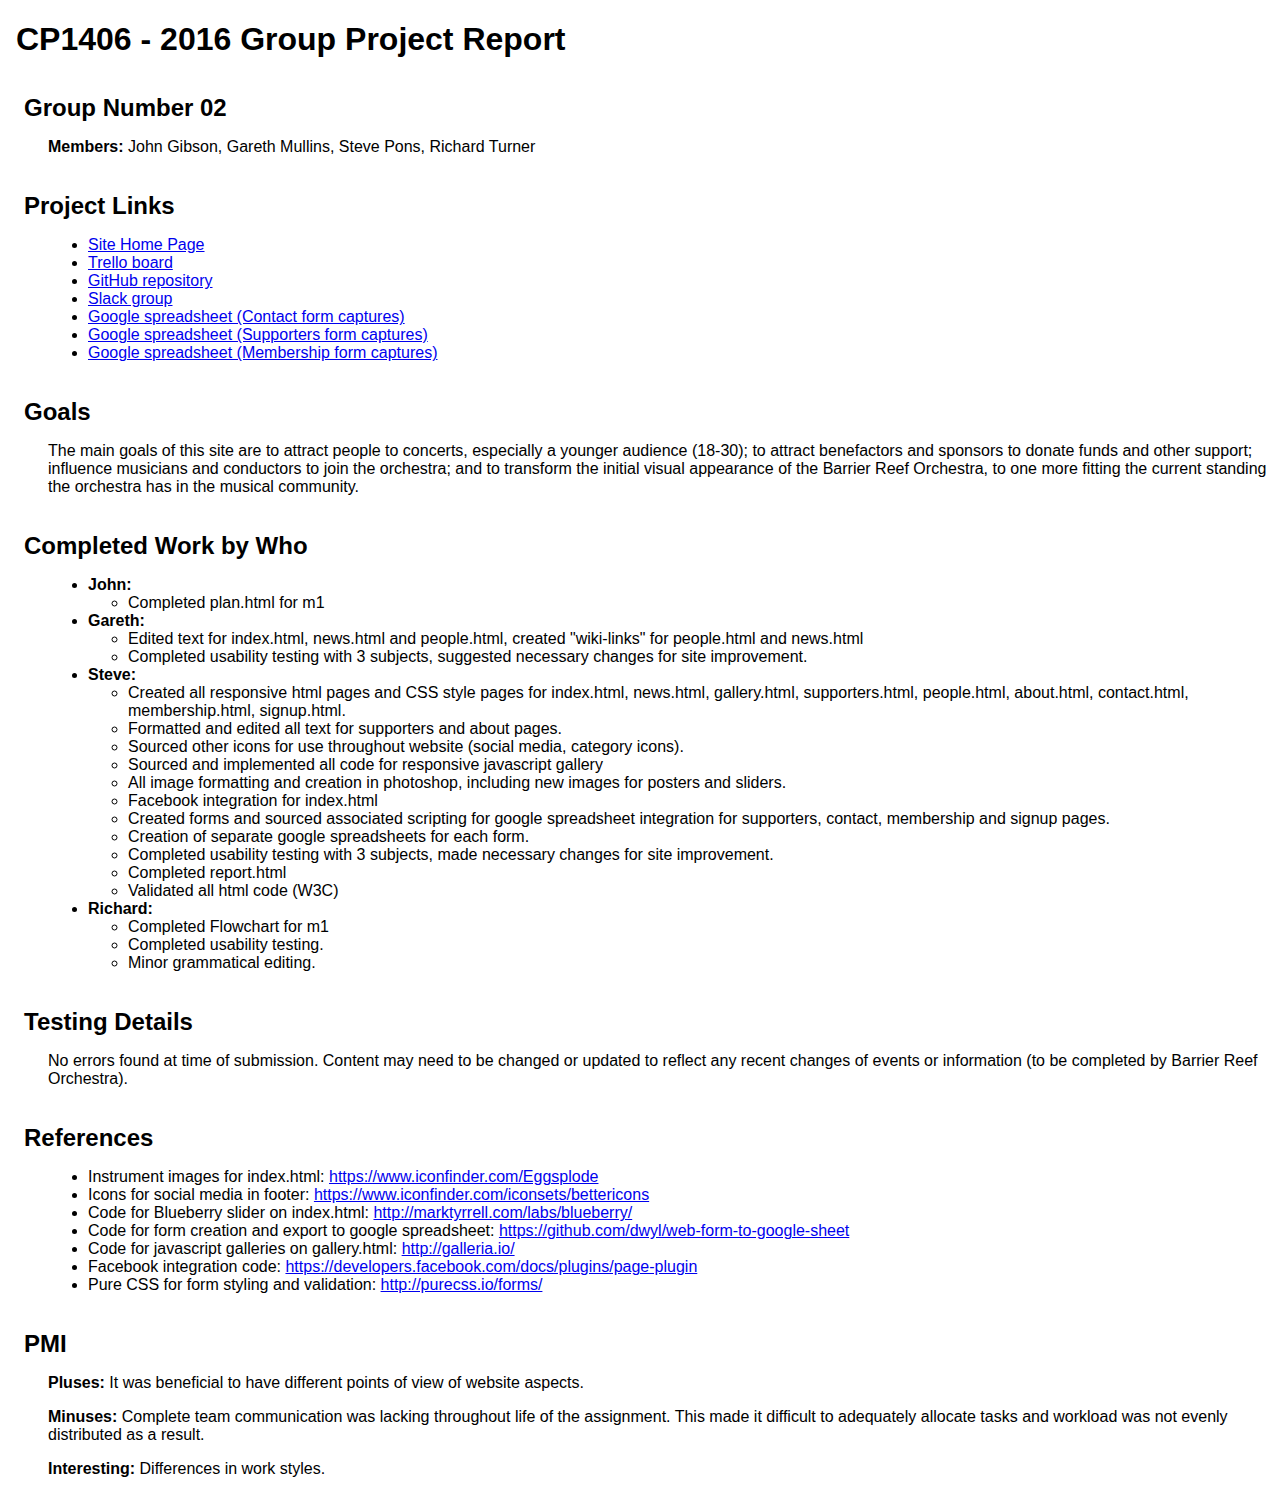
<file: report.html>
<!doctype html>
<html>
<head>
    <title>Report for Group Number 02</title>
    <meta http-equiv="Content-Type" content="text/html; charset=iso-8859-1">
    <style type="text/css">
        body {
            font-family: Arial, sans-serif;
            margin-left: 3em;
        }

        h1, h2 {
            margin-left: -1em;
        }

        h2 {
            margin-top: 1.5em;
            margin-bottom: 0.5em;
        }
    </style>
</head>

<body>
<h1>CP1406 - 2016 Group Project Report</h1>
<h2>Group Number 02</h2>
<p><strong>Members:</strong> John Gibson, Gareth Mullins, Steve Pons, Richard Turner</p>
<h2>Project Links</h2>
<ul>
    <li><a href="http://ditwebtsv.jcu.edu.au/~bro2/m2/" target="_blank">Site Home Page</a></li>
    <li><a href="https://trello.com/b/bI9CsgxA/web-project-dev-template" target="_blank">Trello board</a></li>
    <li><a href="https://github.com/garethmullins/Orchestra-Assignment" target="_blank">GitHub repository</a></li>
    <li><a href="https://itatjcu.slack.com/messages/cp1406-2016-team02/" target="_blank">Slack group</a></li>
    <li><a href="https://docs.google.com/spreadsheets/d/17JzZ0XGqrrF45SJVKcH9LvMooPnRQJ2oq2924GmBN60/edit#gid=0" target="_blank">Google spreadsheet (Contact form captures)</a></li>
    <li><a href="https://docs.google.com/spreadsheets/d/1Jv_F0mUnCVLeLfYXObgojlypRXy-fSK0O_v8bXx7hVk/edit#gid=0" target="_blank">Google spreadsheet (Supporters form captures)</a></li>
    <li><a href="https://docs.google.com/spreadsheets/d/18pAcCxNGD9UOTLsWxfZvk7d2qoj3e1i7cscfHOA9njc/edit#gid=0" target="_blank">Google spreadsheet (Membership form captures)</a></li>
</ul>
<h2>Goals</h2>
<p>The main goals of this site are to attract people to concerts, especially a younger audience (18-30);  to attract benefactors and sponsors to donate funds and other support; influence musicians and conductors to join the orchestra; and to transform the initial visual appearance of the Barrier Reef Orchestra, to one more fitting the current standing the orchestra has in the musical community.</p>
<h2>Completed Work by Who</h2>
<ul>
    <li><strong>John: </strong>
    	<ul>
        <li>Completed plan.html for m1</li>
        </ul>
    </li>
    <li><strong>Gareth: </strong>
    	<ul>
        <li>Edited text for index.html, news.html and people.html, created "wiki-links" for people.html and news.html</li>
        <li>Completed usability testing with 3 subjects, suggested necessary changes for site improvement.</li>
        </ul>
    <li><strong>Steve: </strong>
    	<ul>
        <li>Created all responsive html pages and CSS style pages for index.html, news.html, gallery.html, supporters.html, people.html, about.html, contact.html, membership.html, signup.html.</li>
        <li>Formatted and edited all text for supporters and about pages.</li>
        <li>Sourced other icons for use throughout website (social media, category icons).</li>
        <li>Sourced and implemented all code for responsive javascript gallery</li>
        <li>All image formatting and creation in photoshop, including new images for posters and sliders.</li>
        <li>Facebook integration for index.html</li>
        <li>Created forms and sourced associated scripting for google spreadsheet integration for supporters, contact, membership and signup pages.</li>
        <li>Creation of separate google spreadsheets for each form.</li>
        <li>Completed usability testing with 3 subjects, made necessary changes for site improvement.</li>
        <li>Completed report.html</li>
        <li>Validated all html code (W3C)</li>
        </ul>
    <li><strong>Richard: </strong>
    	<ul>
        <li>Completed Flowchart for m1</li>
        <li>Completed usability testing.</li>
        <li>Minor grammatical editing.</li>
        </ul>
    </li>
</ul>
<h2>Testing Details</h2>
<p>No errors found at time of submission. Content may need to be changed or updated to reflect any recent changes of events or information (to be completed by Barrier Reef Orchestra).</p>
<h2>References</h2>
<p></p>
<ul>
    <li>Instrument images for index.html: <a href="https://www.iconfinder.com/Eggsplode">https://www.iconfinder.com/Eggsplode</a></li>
    <li>Icons for social media in footer: <a href="https://www.iconfinder.com/iconsets/bettericons">https://www.iconfinder.com/iconsets/bettericons</a></li>
    <li>Code for Blueberry slider on index.html: <a href="http://marktyrrell.com/labs/blueberry/">http://marktyrrell.com/labs/blueberry/</a></li>
    <li>Code for form creation and export to google spreadsheet: <a href="https://github.com/dwyl/web-form-to-google-sheet">https://github.com/dwyl/web-form-to-google-sheet</a></li>
    <li>Code for javascript galleries on gallery.html: <a href="http://galleria.io/">http://galleria.io/</a></li>
    <li>Facebook integration code: <a href="https://developers.facebook.com/docs/plugins/page-plugin">https://developers.facebook.com/docs/plugins/page-plugin</a></li>
    <li>Pure CSS for form styling and validation: <a href="http://purecss.io/forms">http://purecss.io/forms/</a></li>
</ul>
<h2>PMI</h2>
<p><strong>Pluses: </strong>It was beneficial to have different points of view of website aspects. </p>
<p><strong>Minuses: </strong>Complete team communication was lacking throughout life of the assignment. This made it difficult to adequately allocate tasks and workload was not evenly distributed as a result.</p>
<p><strong>Interesting: </strong>Differences in work styles.</p>
</body>
</html>
</file>
<file: js/blueberry.css>
.blueberry { margin: 0 auto; }
.blueberry .slides {
	display: block;
	position: relative;
	overflow: hidden;
}
.blueberry .slides li {
	position: absolute;
	top: 0;
	left: 0;
	overflow: hidden;
}
.blueberry .slides li img {
	display: block;
	width: 100%;
	max-width: none;
}
.blueberry .slides li.active { display: block; position: relative; }
.blueberry .crop li img { width: auto; }

.blueberry .pager {
	height: 40px;
	text-align: center;
}
.blueberry .pager li { display: inline-block; }
.blueberry .pager li a,
.blueberry .pager li a span {
	display: block;
	height: 4px;
	width: 4px;
}
.blueberry .pager li a {
	padding: 18px 8px;
-webkit-border-radius: 6px;
   -moz-border-radius: 6px;
	border-radius: 6px;
}
.blueberry .pager li a span {
	overflow: hidden;
	background: #c0c0c0;
	text-indent: -9999px;
-webkit-border-radius: 2px;
   -moz-border-radius: 2px;
	border-radius: 2px;
}
.blueberry .pager li.active a span { background: #404040; }
</file>
<file: styles.css>
@charset "utf-8";
/* CSS Document */

@import url(https://fonts.googleapis.com/css?family=Josefin+Sans);

/* --- Begin ALL styles --- */
* {
	margin: 0;
	border: 0;
	padding: 0;
}
body {
	background: #2c2d2b;
	font: 14px/20px Arial, Sans-Serif;
	color: #94d7e9;
	margin: auto;	
	max-width: 100%;
}
h1 {
	text-align: center;
	text-shadow: 3px 2px #000;
	font-size: 180%;
	line-height: 120%;
	margin-top: 10px;
	padding: 5% 0 2% 0;
	font-family:"Josefin Sans", Geneva, sans-serif;
}
h2 {
	text-align: center;
	line-height: 100%;
	padding-left: 2%;
	margin-top: 1em;
	font-family:"Josefin Sans", Geneva, sans-serif;
}
h3 {
	text-align: center;
	line-height: 110%;
	padding: 5%;
	font-family:"Josefin Sans", Geneva, sans-serif;
}
h4 {
	text-align: center;
	line-height: 110%;
	padding: 5px;
}
p {
	padding: 1%;
}
img {
	text-align: center;
	max-width: 100%;
	height: auto;
	width: auto;
}
summary {
	font-size: 120%;
	font-family:"Josefin Sans", Geneva, sans-serif;
	font-weight: bold;
}
.bio_img {
	width: 29%;
	min-width: 250px;
	margin: 10px auto;
	float: left;
	text-align: center;
}
.bio_img2 {
	width: 21%;
	/*min-width: 250px;*/
	padding: 5px;
	float: left;
	text-align: center;
}
a {
	text-decoration: none;
	color: #3c7888;
}
a:hover {
	color: #FFF;
	text-decoration: none;
}
.anchor{
	display: block;
	height: 110px; /*must be same height as header*/
	margin-top: -110px; /*must be same height as header*/
	visibility: hidden;
}
#header {
	background: #94d7e9;
	width: 100%;
	height: 110px;
	top: 0;
	left: 0;
	z-index: 300;
	background: url(images/background.jpg) no-repeat center;
	background-size: cover;
}
#logo {
	float: left;
	width: 100%;
	margin-top: 1.5em;
	height: 86px;
	background: url(images/logo_large.png) no-repeat center;
	background-size: contain;
}
ul {
	list-style: none;
}
.main {
	margin: auto;
	width: 90%;
	max-width: 900px;
	padding-bottom: 20px;
}
table {
  	width: 90%;
	max-width: 600px;
	margin: auto;
	margin-bottom: 20px;
}
td {
	width: 25%;
	text-align: left; 
	vertical-align: top; 
	border-collapse: collapse;
	padding: 0.3em;
	caption-side: bottom;
	border: none;
	text-align: center;
}
caption {
	padding: 0.3em;
}
table.newsletter {
	border: 1px solid #666;
}
table.bordered_table tr {
	border: 1px solid #666;
}
table.bordered_table td {
	border: 1px solid #666;
}
table.contact_table {
	width: 100%;
}
td.contact_table_c1 {
	width: 30%;
	text-align: left;
}
td.contact_table_c2 {
	width: 70%;
}
textarea { 
    resize: vertical;
	width: 100%;
}
input, select {
	width: 100%;
}
#doc {
	margin: 40px;
}
#content {
	margin: 0 auto;
	max-width: 1140px;
	margin-top: 30px;
}
.blueberry {
	max-width: 800px;
	margin-top: 30px;
}
.centered_div {
	width: 90%;
	text-align: center;
	margin: 10px auto;
	max-width: 900px;
}
.clear {
	clear: both;
}
.article {
	float: right;
	margin: 0 auto;
	width: 45%;
	height: auto;
	text-align: center;
}
.aside {
	float: left;
	margin: 0 auto;
	width: 45%;
	height: auto;
	text-align: center;
}
ul.events li {
	margin-top: 1em;
}
.footer {
	background: #333333;
	width: 100%;
	overflow: hidden;
	opacity: 0.90%;
	color: #3c7888;
}
.footer img {
	margin-bottom: 10px;
}
ul.social li {
	display: inline;
}
ul.social.li img {
	height: 50px;
}
.footer_second {
	border-top: 1px solid #4D4E50;
	background-color: #333333;
	max-height: 50px;
	text-align: center;
	opacity: 0.95;
	padding-bottom: 1em;
}
.galleria {
	width: 100%;
	height: 400px;
	background: #2c2b2d;
	margin-left: auto;
	margin-right: auto;
}
.galleria-info {
	opacity: 0.5;
}
/* --- End ALL styles --- */

/* --- Begin navigation menu styles --- */
.nav {  
    background: #94d7e9;
	height: 30px;
    width: 100%;
	font-family:"Josefin Sans", Geneva, sans-serif;
	font-weight: bold;
	z-index: 290;
	text-align: center;
}

.nav > li { 
    position: relative;
	z-index: 200;
	display: inline-block;
	list-style: none; 
	white-space: nowrap;
}
.nav > li > ul > li{
	display: block;
}
.nav ul {
    background: #94d7e9; 
    display: none; 
    position: absolute;
    left: 0; top: 100%;
}

.nav a { 
    cursor: pointer; 
    display: block; 
	color: #2c2d2b; 
    line-height: 30px; 
    padding: 0 7px; 
}

.nav a:hover {
	color: #FFF;
	text-decoration: none;
}
a.has-sub:hover {
	cursor: default;
	background: #3c7888;
	color: #2c2d2b;
}
.fb-like:hover {
	background: #94d7e9;
}
.back-to-top {
	position: fixed;
	bottom: 0.5em;
	right: 0.5em;
	text-decoration:none;
	color: #FFF;
	background-color: #3c7888;
	opacity: 0.5;
	font-size: 90%;
	padding: 0.5em;
	display: none;
}
.back-to-top:hover {
	background-color: #3c7888;
}
/* --- End navigation menu styles --- */

/* --- Begin Form Styles --- */

.block_text {
    background: #0CF; /* same color as selected state on site menu */
    padding: 0.3em 1em;
    border-radius: 3px;
    color: #2c2d2b;
	text-align: center;
	max-width: 400px;
	margin: auto;
}
textarea {
    width: 100%;
}
.button-success {
	color: white;
	border-radius: 4px;
	text-shadow: 0 1px 1px rgba(0, 0, 0, 0.2);
}
.button-xlarge {
	font-size: 125%;
}
button {
	float: right;
}
#name, #email, #phone {
	width: 100%;
}
#anonymous {
	width: 15px;
}
fieldset > input {
	color: #2c2d2b;
}
fieldset > textarea {
	color: #2c2d2b;
}

/* --- End Form Styles --- */
</file>
<file: layout.css>
@charset "utf-8";
/* CSS Document */

@media screen and (min-width: 100px) and (max-width: 468px) {
	#header { 
		height: 70px;
		position: fixed; 
	}
	.section {
		float: left;
		width: 100%;
		margin: 0;
		padding: 0;
		text-align: center;
	}
	.article {
		float: left;
		width: 100%;
		margin: 0;
		padding: 0;
		text-align: center;
	}
	.aside {
		float: left;
		width: 100%;
		margin: 0;
		padding: 0;
		text-align: center;
	}
	.nav {  
		height: auto; 
		display: none;
	}
    .nav > li {  
		float: none; 
		width: 100%; 
	}
    .nav a { 
		line-height: 30px;
		padding: 3px; 
	}
    .nav ul { 
		position: relative; 
	}
    .nav li.tap { 
		background: #3c7888; 
	}
    .nav li.tap ul { 
		display: block;  
	}
	.nav li:hover { 
		background: #3c7888;
	}
	.nav li ul li {
		font-size: 80%;
	}
	.nav-btn {
		display: block;
		background-color: #3c7888;
		color: #FFF;
		font-family:"Josefin Sans", Geneva, sans-serif;
		text-align: center;
		cursor: pointer;
		width: 100%;
		z-index: 400;
	}
	.nav-btn:before {
		content: "Menu";
	}
	body {
		position: absolute;
		padding-top: 70px;
	}
	#logo {
		margin: 2px 20px 2px 0;
		float: left;
		width: 100%;
		height: 70px;
		background: url(images/logo_large.png) no-repeat center;
		background-size: contain;
	}
	.bio_img {
		width: 100%;
		text-align: center;
	}
	.bio_img2 {
		width: 45%;
		text-align: center;
	}
	.bio_img2 > h3 {
		font-size: 85%;
	}
}
/* --- Begin mobile and small screen layouts --- */
@media screen and (min-width: 469px) and (max-width: 640px) {
	body {
		position: absolute;
		padding-top: 70px;
	}
	.bio_img {
		width: 100%;
		text-align: center;
	}
	.bio_img2 {
		width: 45%;
		text-align: center;
	}
	.section {
		width: 29%;
		float: left;
		margin: 2% 2%;
		text-align: center;
	}
	.article {
		float: left;
		width: 100%;
		margin: 0;
		padding: 0;
		text-align: center;
	}
	.aside {
		float: left;
		width: 100%;
		margin: 0;
		padding: 0;
		text-align: center;
	}
	#header { 
		height: 70px;
		position: fixed; 
	}
	#logo {
		margin: 2px 20px 2px 0;
		float: left;
		width: 100%;
		height: 70px;
		background: url(images/logo_large.png) no-repeat center;
		background-size: contain;
	}
	#doc {
		width: 100%;
		margin: 30px 0 20px 0;
	}
    /*.nav {  
		height: auto; 
		display: none;
	}
    .nav > li {  
		float: none; 
		width: 100%; 
	}
    .nav a { 
		line-height: 30px; 
	}
    .nav ul { 
		position: relative; 
	}
    .nav li.tap { 
		background: #3c7888; 
	}
    .nav li.tap ul { 
		display: block;  
	}
	.nav li:hover { 
		background: #3c7888;
	}
	.nav li ul li {
		font-size: 80%;
	}
	.nav-btn {
		display: block;
		background-color: #3c7888;
		color: #FFF;
		font-family:"Josefin Sans", Geneva, sans-serif;
		text-align: center;
		cursor: pointer;
		width: 100%;
		z-index: 400;
	}
	.nav-btn:before {
		content: "Menu";
	}*/
	.nav li:hover { 
		background: #3c7888;  
	}
    .nav li:hover ul { 
		display: block;  
		}
	.nav { 
		position: relative;
	}
	.nav a {
		padding: 0 5px;
		font-size: 80%;
	}
}
/* --- End mobile and small screen layouts --- */

/* --- Begin tablet and medium screen layouts --- */
@media screen and (min-width: 641px) and (max-width: 699px) {
	body {
		position: absolute;
		padding-top: 110px;
	}
	#header {
		position: fixed;
	}
	.section {
		width: 29%;
		float: left;
		margin: 2% 2%;
		text-align: center;
	}
	.article {
		float: left;
		width: 100%;
		margin: 0;
		padding: 0;
	}
	.aside {
		float: left;
		width: 100%;
		margin: 0;
		padding: 0;
	}
	.nav li:hover { 
		background: #3c7888;  
	}
    .nav li:hover ul { 
		display: block;  
		}
	.nav { 
		position: fixed;
	}
	.bio_img2 {
		width: 21%;
		text-align: center;
	}
}
/* --- End tablet and medium screen layouts --- */

/* --- Begin computer and large screen layouts --- */
@media screen and (min-width: 700px) and (max-width: 2000px) {
	#header {
		position: fixed;
		height: 120px;
	}
	.nav li:hover { 
		background: #3c7888;  
	}
    .nav li:hover ul { 
		display: block;  
	}
	.nav { 
		position: fixed;
	}
	body {
		padding-top: 120px;
	}
	.bio_img2 {
		width: 21%;
		text-align: center;
	}
	.section {
		width: 29%;
		float: left;
		margin: 2% 2%;
		text-align: center;
	}
}
/* --- End computer and large screen layouts --- */
</file>
